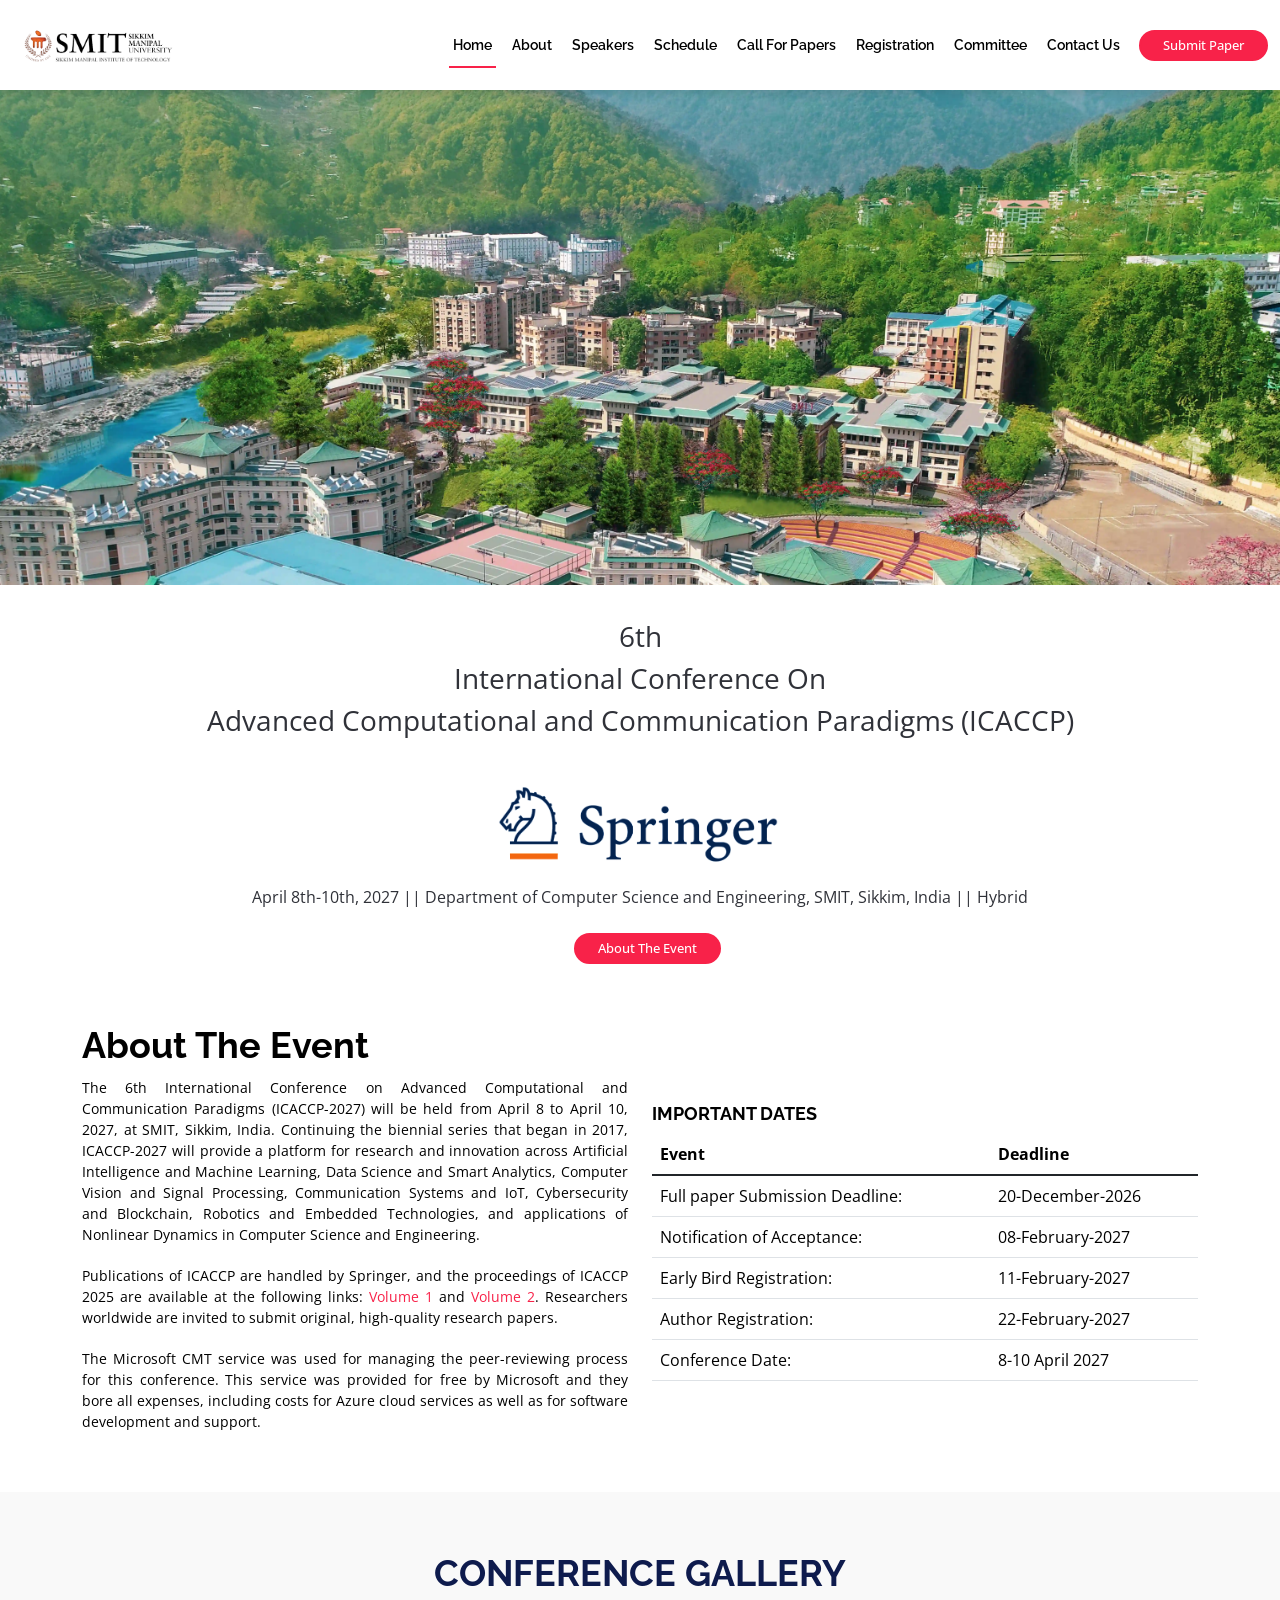
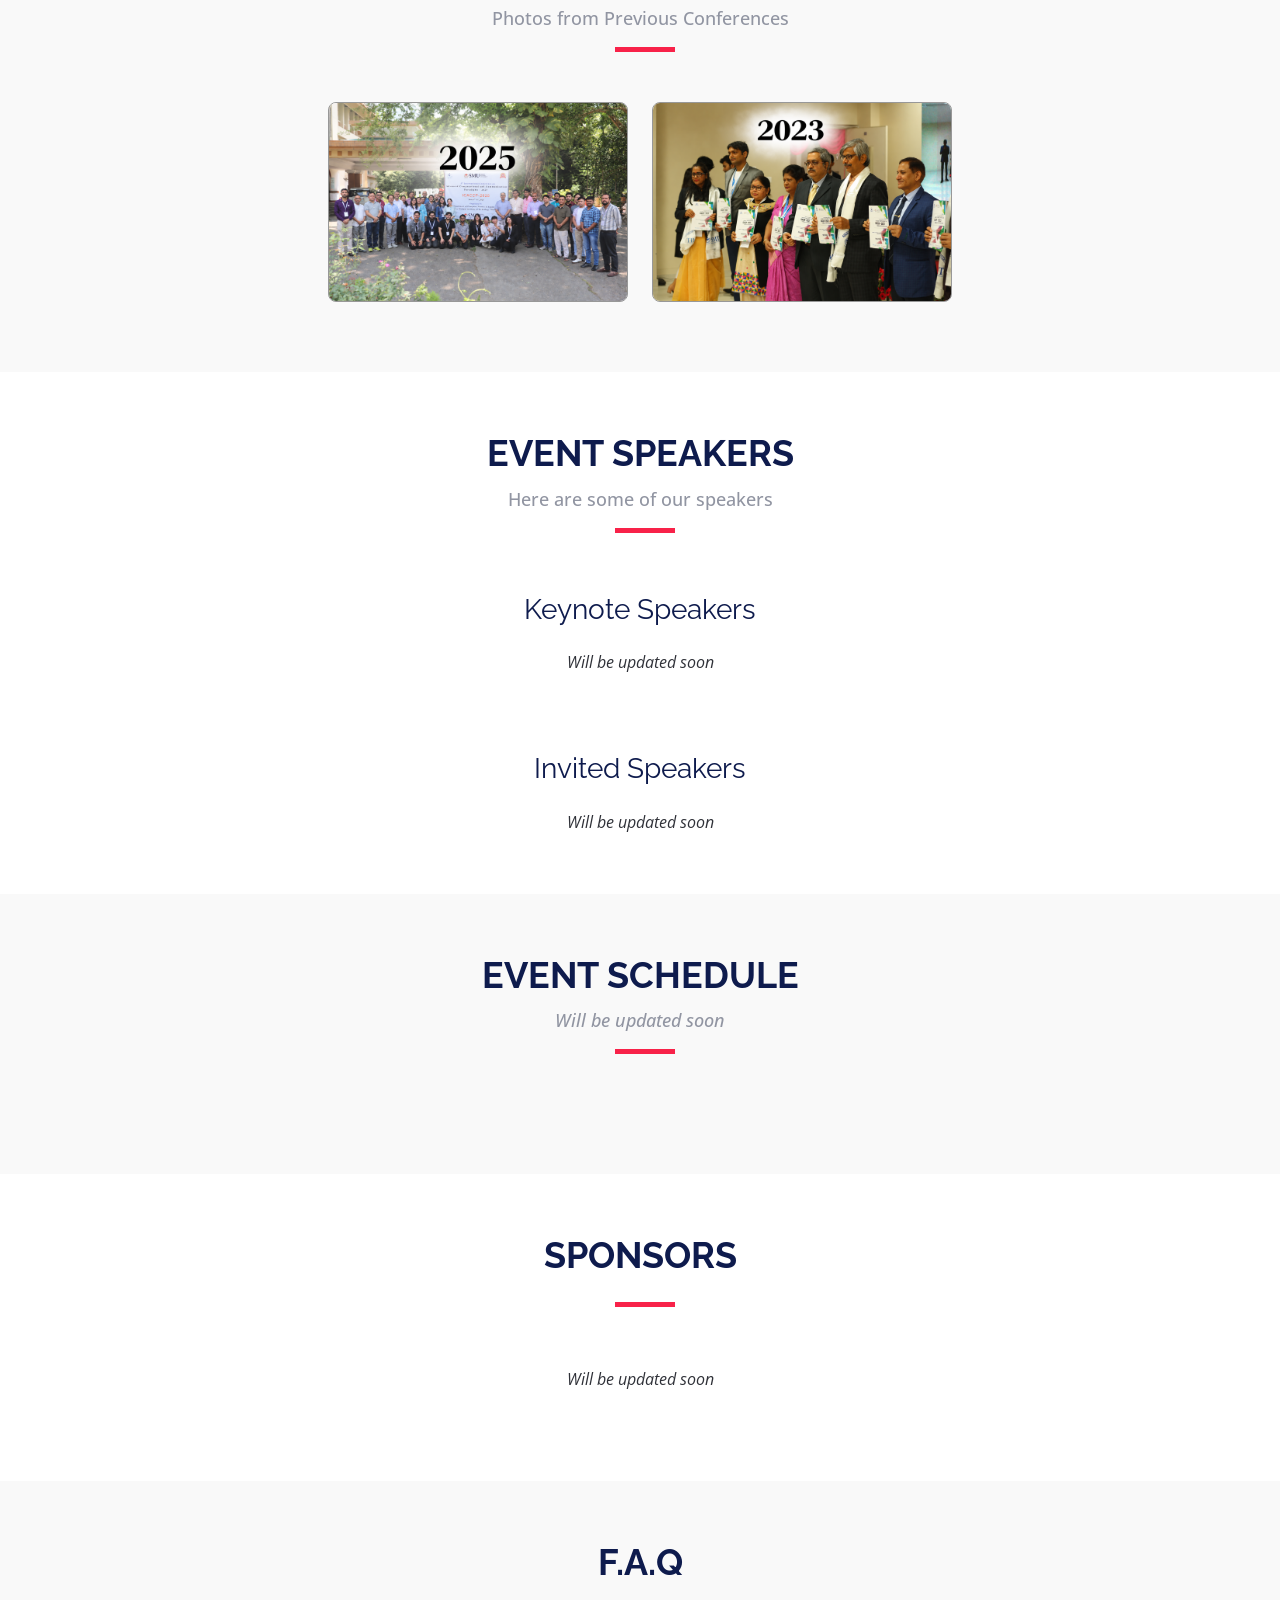
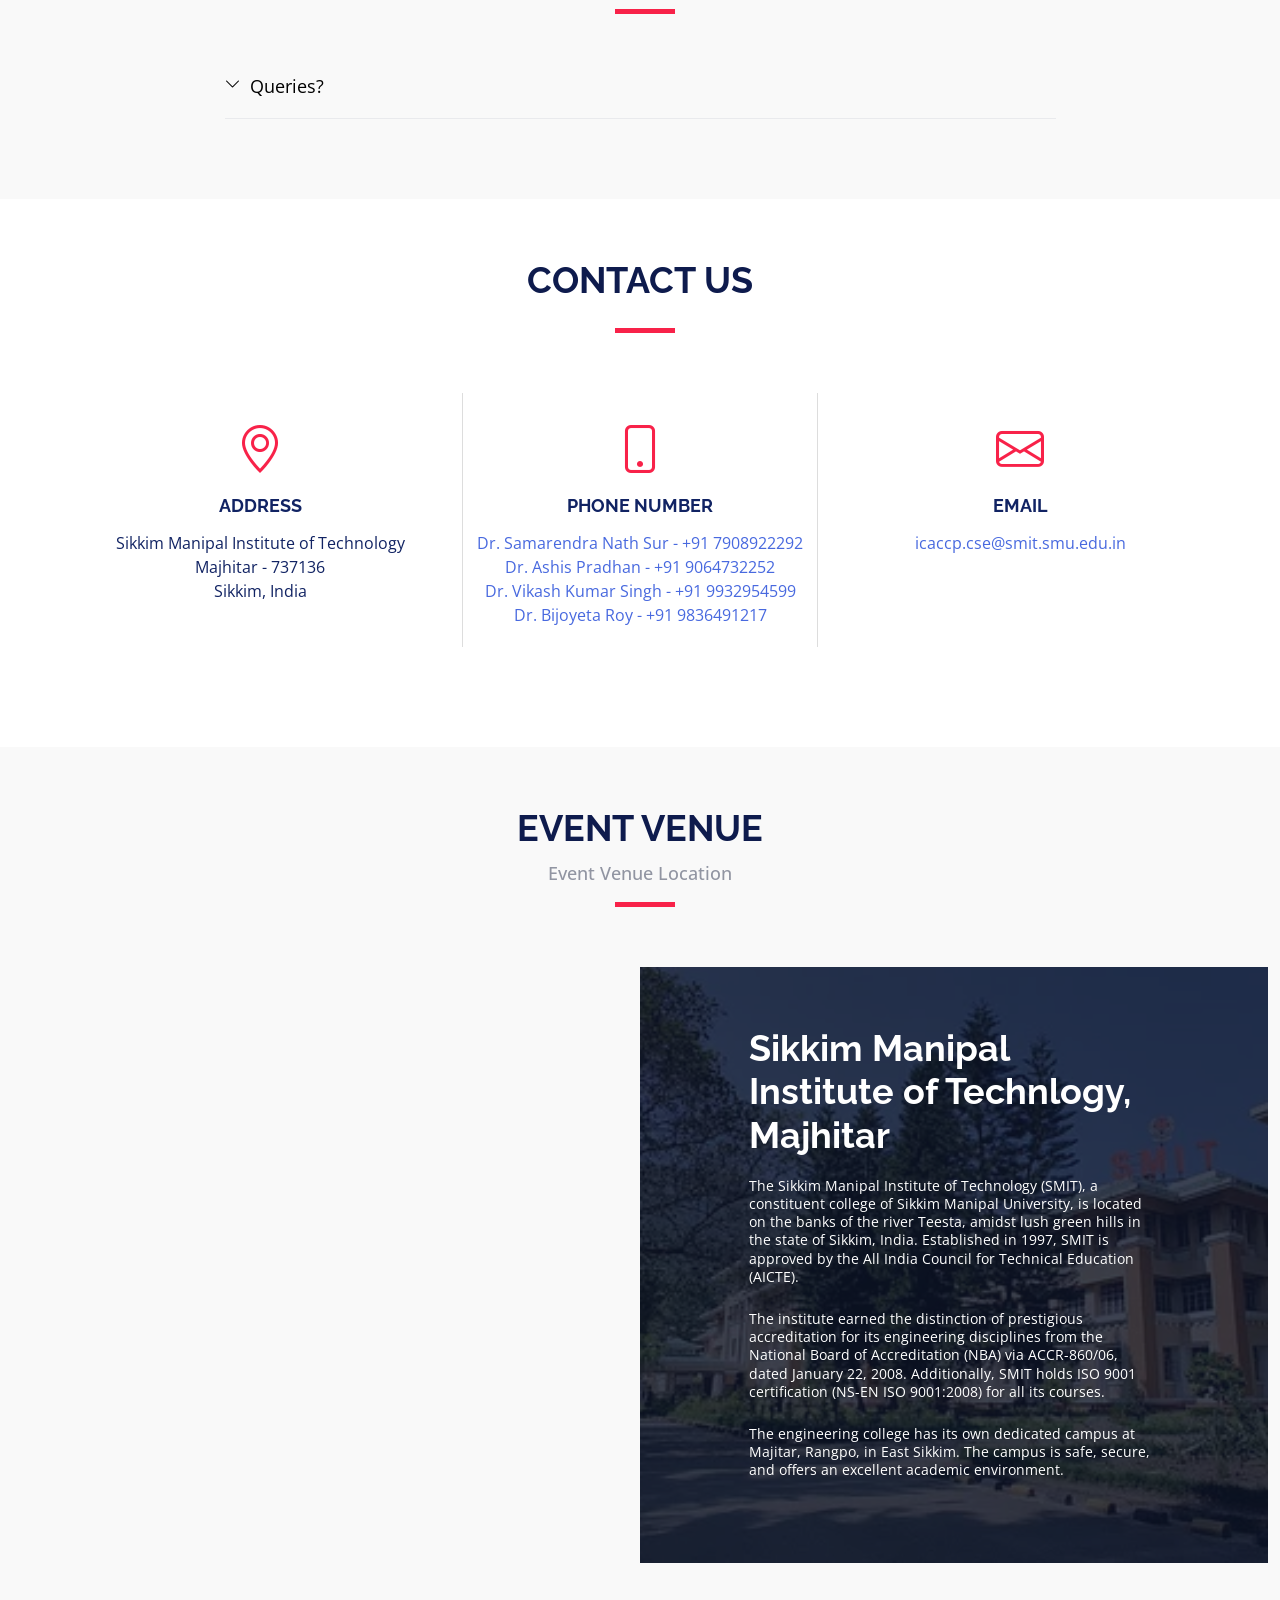
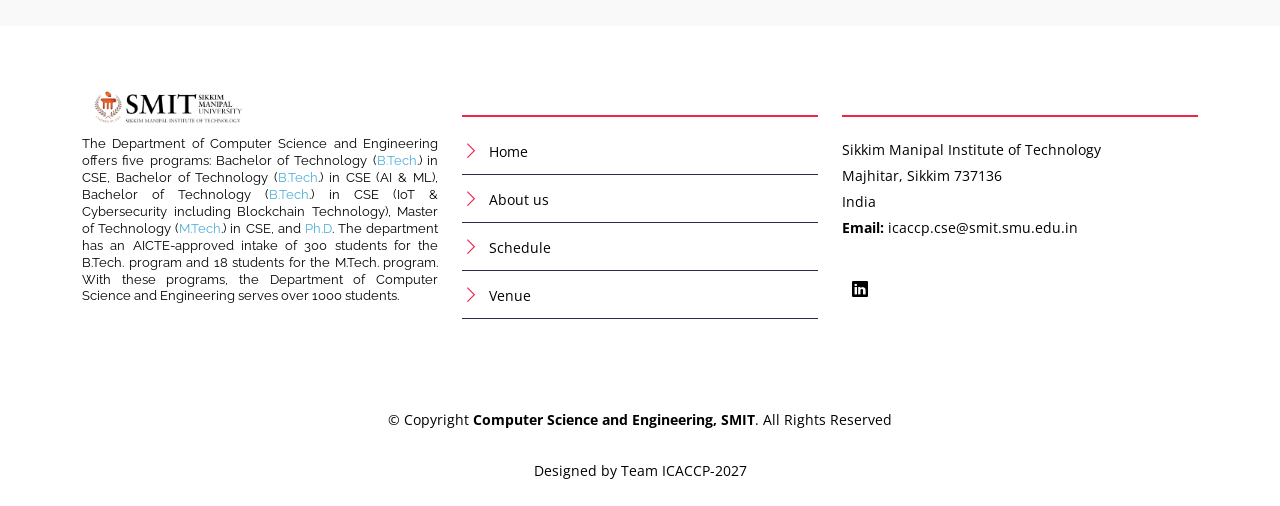
<file: index.html>
<!DOCTYPE html>
<html lang="en">

<head>
	<meta charset="utf-8">
	<meta content="width=device-width, initial-scale=1.0" name="viewport">
	<!-- Testing workflows#2 -->
	<title>ICACCP 2027</title>
	<meta content="" name="description">
	<meta content="" name="keywords">

	<!-- Favicons -->
	<link href="assets/img/favicon.png" rel="icon">
	<link href="assets/img/apple-touch-icon.png" rel="apple-touch-icon">

	<!-- Google Fonts -->
	<link
		href="https://fonts.googleapis.com/css?family=Open+Sans:300,300i,400,400i,700,700i|Raleway:300,400,500,700,800"
		rel="stylesheet">
	<! -- Added key to server -->
		<!-- Vendor CSS Files -->
		<link href="assets/vendor/aos/aos.css" rel="stylesheet">
		<link href="assets/vendor/bootstrap/css/bootstrap.min.css" rel="stylesheet">
		<link href="assets/vendor/bootstrap-icons/bootstrap-icons.css" rel="stylesheet">
		<link href="assets/vendor/glightbox/css/glightbox.min.css" rel="stylesheet">
		<link href="assets/vendor/swiper/swiper-bundle.min.css" rel="stylesheet">

		<!-- Template Main CSS File -->
		<link href="assets/css/style.css?v=1.0" rel="stylesheet">
		<style>
			.speaker-img {
				width: 200px;
				/* Set desired width */
				height: 200px;
				/* Set desired height */
				object-fit: cover;
				/* Maintain aspect ratio and crop if necessary */
				border-radius: 50%;
				/* Optional: Makes images circular */
			}

			#venue .venue-info {
				background: url("assets/img/smit.jpg") top center no-repeat;
				background-size: cover;
				position: relative;
				padding-top: 60px;
				padding-bottom: 60px;
			}
		</style>
</head>

<body>
	<!-- Header Section -->
	<header id="header" class="d-flex align-items-center ">
		<div class="container-fluid container-xxl d-flex align-items-center">
			<div id="logo" class="me-auto">
				<a href="index.html" class="scrollto"><img src="assets/img/logo-2.png" alt="" title=""></a>
			</div>

			<nav id="navbar" class="navbar order-last order-lg-0">
				<ul>
					<li><a class="nav-link scrollto active" href="#hero">Home</a></li>
					<li><a class="nav-link scrollto" href="#about">About</a></li>
					<li><a class="nav-link scrollto" href="#speakers">Speakers</a></li>
					<li><a class="nav-link scrollto" href="#schedule">Schedule</a></li>
					<li><a class="nav-link scrollto" href="./call-for-papers.html">Call For Papers</a></li>
					<li><a class="nav-link scrollto" href="./registration.html">Registration</a></li>
					<li><a class="nav-link scrollto" href="committee.html">Committee</a></li>
					<li><a class="nav-link scrollto" href="#contact">Contact Us</a></li>
				</ul>
				<i class="bi bi-list mobile-nav-toggle"></i>
			</nav>
			<a class="registrations scrollto"
				href="https://cmt3.research.microsoft.com/User/Login?ReturnUrl=%2FICACCP2027%2FSubmission%2FIndex">Submit Paper</a>
		</div>
	</header>
	<!-- Header Section -->

	<!-- Hero Section -->
	<section id="hero">
		<!-- <div class="hero-container" data-aos="zoom-in" data-aos-delay="100">
	   <p class="mb-4 pb-0" style="font-size: 28px;">
	   <span>
	   5th <br>International Conference on <br>Advanced Computational and Communication Paradigms (ICACCP-2025)
	   </span>
	   </p>
	   <p class="mb-4 pb-0">June 6th-8th, 2025 || Department of Computer Science and Engineering, SMIT, Sikkim, India</p>
	   <a href="#about" class="about-btn scrollto">About The Event</a>
	   </div> -->
	</section>
	<!-- Hero Section -->

	<main id="main">
		<!-- Hero Second Part -->

		<div class="hero-2" style="text-align: center; padding-top:30px;">
			<p class="mb-4 pb-0 font-1"><span>6th <br>International Conference On <br>Advanced Computational and
					Communication Paradigms (ICACCP)</span></p>
			<img src="assets/img/springer.png" height="120px" />
			<p class="mb-4 pb-0">April 8th-10th, 2027 || Department of Computer Science and Engineering, SMIT, Sikkim,
				India || Hybrid</p>
			<a href="#about" class="about-btn scrollto"><button class="registrations">About The Event</button></a>
		</div>

		<!-- Hero Second Part -->

		<!-- <div class="empty-space"></div> -->

		<!-- About Section -->
		<section id="about">
			<div class="container" data-aos="fade-up">
				<div class="row align-items-center">
					<div class="col-lg-6">
						<h2>About The Event</h2>
						<p style="text-align: justify;">
							The 6th International Conference on Advanced Computational and Communication Paradigms
							(ICACCP-2027) will be held from April 8 to April 10, 2027, at SMIT, Sikkim, India.
							Continuing the biennial series that began in 2017, ICACCP-2027 will provide a platform for
							research and innovation across Artificial Intelligence and Machine Learning, Data Science
							and Smart Analytics, Computer Vision and Signal Processing, Communication Systems and IoT,
							Cybersecurity and Blockchain, Robotics and Embedded Technologies, and applications of
							Nonlinear Dynamics in Computer Science and Engineering.
						</p>

						<p style="text-align: justify;">
							Publications of ICACCP are handled by Springer, and the proceedings of ICACCP 2025 are
							available at the following links:
							<a href="https://link.springer.com/book/10.1007/978-3-032-13555-1" target="_blank">Volume
								1</a> and
							<a href="https://link.springer.com/book/10.1007/978-3-032-13544-5" target="_blank">Volume
								2</a>.
							Researchers worldwide are invited to submit original, high-quality research papers.
						</p>

						<p style="text-align: justify;">
							The Microsoft CMT service was used for managing the peer-reviewing process for this
							conference. This service was provided for free by Microsoft and they bore all expenses,
							including costs for Azure cloud services as well as for software development and support.
						</p>


					</div>
					<!-- <div class="col-lg-3">
	      <h3>Where</h3>
	      <p>Sikkim Manipal Institute of Technology, Majhitar, Sikkim- 737136</p>
	      </div> -->
					<!-- <div class="col-lg-3">
	       <h3>When</h3>
	       <p>Friday to Sunday<br>6th-8th June 2025</p>
	       </div> -->
					<div class="col-lg-6"> <!-- Corrected opening div tag -->
						<br>
						<h3>Important Dates</h3>
						<table class="table">
							<thead>
								<tr>
									<th style="color: black;">Event</th>
									<th style="text-align: left; color: black;">Deadline</th>
								</tr>
							</thead>
							<tbody>
								<tr>
									<td style="color: black; white-space: nowrap;">Full paper Submission Deadline:</td>
									<td style="color: black; white-space: nowrap;">20-December-2026</td>
								</tr>
								<tr>
									<td style="color: black; white-space: nowrap;">Notification of Acceptance: </td>
									<td style="color: black; white-space: nowrap;">08-February-2027</td>
								</tr>
								<tr>
									<td style="color: black; white-space: nowrap;">Early Bird Registration: </td>
									<td style="color: black; white-space: nowrap;">11-February-2027</td>
								</tr>
								<tr>
									<td style="color: black; white-space: nowrap;">Author Registration:</td>
									<td style="color: black; white-space: nowrap;">22-February-2027</td>
									<!-- </s> &nbsp; <span style="color: red;">15-09-2023</span> -->
								</tr>
								<tr>
									<td style="color: black; white-space: nowrap;">Conference Date:</td>
									<td style="color: black; white-space: nowrap;">8-10 April 2027</td>
								</tr>
								<!-- <tr>
		   <td style="color: black; white-space: nowrap;">Camera-ready Paper Submission:</td>
		   <td style="color: black; white-space: nowrap;"><s>15-10-2023</s> <span style="color: red;">Closed</span></td>
		   </tr> -->
							</tbody>
						</table>
					</div>
				</div>
			</div>
		</section>
		<!-- About Section -->
	</main>


	<!-- Gallery Section -->
	<section id="gallery">
		<div class="container" data-aos="fade-up">
			<div class="section-header">
				<h2>Conference Gallery</h2>
				<p>Photos from Previous Conferences</p>
			</div>
			<!-- Testing auto deploy -->
			<div class="gallery-wrapper" style="display: flex; justify-content: center;">
				<div class="gallery">
					<img src="assets/img/2025.png" id="open-modal-btn" alt="Conference 5">
					<img src="assets/img/2023.png" id="open-modal-btn-4" alt="Conference 7">
				</div>
			</div>
		</div>
		<div id="popup-modal-1" class="hidden-1">
			<div class="sub-gallery-modal">
				<button class="close-btn">&times;</button>
				<div class="sub-gallery">
					<img src="./assets/img/images.webp" id="open-modal-btn-1" alt="images">
					<a href="https://link.springer.com/book/10.1007/978-3-032-13555-1" target="_blank">
						<img src="./assets/img/volume.webp" alt="images">
					</a>
					<a href="https://link.springer.com/book/10.1007/978-3-032-13544-5" target="_blank">
						<img src="./assets/img/volume.webp" alt="images">
					</a>
					<!-- <button class="registrations" style="font-size: 20px;">Images</button>
	      <a href="https://link.springer.com/book/10.1007/978-981-10-8240-5" class="btn">
	      <button class="registrations" style="font-size: 20px; width: 100%; height: 30px;">URL</button>
	      </a> -->
				</div>
			</div>
		</div>
		<!-- 2025 Images-->
		<div id="popup-modal-1-1" class="hidden-1">
			<div class="sub-gallery-modal">
				<button class="close-btn-1">&times;</button>
				<div class="sub-gallery">
					<img src="assets/img/2025/1_.jpg" alt="Image 1">
					<img src="assets/img/2025/2_.jpg" alt="Image 2">
					<img src="assets/img/2025/3_.jpg" alt="Image 3">
					<img src="assets/img/2025/4_.JPG" alt="Image 4">
					<img src="assets/img/2025/5_.jpg" alt="Image 5">
					<img src="assets/img/2025/6_.JPG" alt="Image 6">
					<img src="assets/img/2025/7_.jpg" alt="Image 7">
					<img src="assets/img/2025/8_.JPG" alt="Image 8">
					<img src="assets/img/2025/9_.JPG" alt="Image 9">
				</div>
			</div>
		</div>

		<div id="popup-modal-4" class="hidden-4">
			<div class="sub-gallery-modal">
				<button class="close-btn-4">&times;</button>
				<div class="sub-gallery">
					<img src="./assets/img/images.webp" id="open-modal-btn-4-4" alt="images">
					<a href="https://link.springer.com/book/10.1007/978-981-16-4369-9" target="_blank">
						<img src="./assets/img/volume.webp" alt="images">
					</a>
				</div>
			</div>
		</div>
		<div id="popup-modal-4-4" class="hidden-4">
			<div class="sub-gallery-modal">
				<button class="close-btn-4-4">&times;</button>
				<div class="sub-gallery">
					<img src="assets/img/2023/1.webp" alt="Image 1">
					<img src="assets/img/2023/2.webp" alt="Image 2">
					<img src="assets/img/2023/3.webp" alt="Image 3">
					<img src="assets/img/2023/4.webp" alt="Image 4">
					<img src="assets/img/2023/5.webp" alt="Image 5">
					<img src="assets/img/2023/6.webp" alt="Image 6">
					<img src="assets/img/2023/7_.jpg" alt="Image 7">
					<img src="assets/img/2023/8.jpg" alt="Image 8">
					<img src="assets/img/2023/9.webp" alt="Image 9">
				</div>
			</div>
		</div>

	</section>
	<!-- Gallery Section -->


	<!-- Speaker's Section -->

	<section id="speakers">
		<div class="container" data-aos="fade-up">

			<div class="section-header">
				<h2>Event Speakers</h2>
				<p>Here are some of our speakers</p>
			</div>


			<!-- ================= KEYNOTE SPEAKERS ================= -->

			<div class="row mb-5">

				<div class="col-12">
					<h3 class="text-center mb-4">Keynote Speakers</h3>

					<p class="text-center">
						<em>Will be updated soon</em>
					</p>
				</div>

				<!--
            KEYNOTE SPEAKERS TEMPORARILY DISABLED

            <div class="col-lg-6 mb-4">
                <div class="card border-0 shadow text-center h-100">

                    <img src="assets/img/speakers/Biplab.jpg"
                         class="card-img-top mx-auto speaker-img"
                         alt="Keynote Speaker 1">

                    <div class="card-body">
                        <h5 class="card-title">Dr. Biplab Sikdar</h5>

                        <p class="card-text">
                            Professor & Head, Department of Electrical & Computer Engineering<br>
                            Area Director (Communications & Networks)<br>
                            National University of Singapore, Singapore
                        </p>
                    </div>

                </div>
            </div>


            <div class="col-lg-6 mb-4">
                <div class="card border-0 shadow text-center h-100">

                    <img src="assets/img/Debashish.jpg"
                         class="card-img-top mx-auto speaker-img"
                         alt="Keynote Speaker 2">

                    <div class="card-body">
                        <h5 class="card-title">Dr. Debashish De</h5>

                        <p class="card-text">
                            Professor, Department of Computer Science & Engineering<br>
                            MAKAUT, West Bengal, India
                        </p>
                    </div>

                </div>
            </div>

            END OF TEMPORARILY DISABLED KEYNOTE SPEAKERS
            -->

			</div>



			<!-- ================= INVITED SPEAKERS ================= -->

			<div class="row">

				<div class="col-12">
					<h3 class="text-center mb-4">Invited Speakers</h3>

					<p class="text-center">
						<em>Will be updated soon</em>
					</p>
				</div>


				<!--
            INVITED SPEAKERS TEMPORARILY DISABLED

            <div class="col-lg-6 mb-4">
                <div class="card border-0 shadow text-center h-100">

                    <img src="assets/img/speakers/Subhrabrata.jpg"
                         class="card-img-top mx-auto speaker-img"
                         alt="Invited Speaker 1">

                    <div class="card-body">
                        <h5 class="card-title">Dr. Subhrabrata Choudhury</h5>

                        <p class="card-text">
                            Professor, Department of Computer Science and Engineering<br>
                            National Institute of Technology, Durgapur, India
                        </p>
                    </div>

                </div>
            </div>


            <div class="col-lg-6 mb-4">
                <div class="card border-0 shadow text-center h-100">

                    <img src="assets/img/speakers/Robindro.jpg"
                         class="card-img-top mx-auto speaker-img"
                         alt="Invited Speaker 2">

                    <div class="card-body">
                        <h5 class="card-title">Dr. Robindro Lairenlakpam</h5>

                        <p class="card-text">
                            Senior Principal Scientist,
                            CSIR-Indian Institute of Petroleum, Dehradun
                        </p>
                    </div>

                </div>
            </div>


            <div class="col-lg-6 mb-4">
                <div class="card border-0 shadow text-center h-100">

                    <img src="assets/img/speakers/Debanjan.jpg"
                         class="card-img-top mx-auto speaker-img"
                         alt="Invited Speaker 3">

                    <div class="card-body">
                        <h5 class="card-title">Dr. Debanjan Konar</h5>

                        <p class="card-text">
                            Senior Chief Engineer/Staff Engineer (Quantum AI)<br>
                            Samsung Research and Development Institute,
                            Bangalore, India
                        </p>
                    </div>

                </div>
            </div>


            <div class="col-lg-6 mb-4">
                <div class="card border-0 shadow text-center h-100">

                    <img src="assets/img/speakers/Dasharathraj.jpg"
                         class="card-img-top mx-auto speaker-img"
                         alt="Invited Speaker 4">

                    <div class="card-body">
                        <h5 class="card-title">Dr. Dasharathraj K Shetty</h5>

                        <p class="card-text">
                            Associate Professor,
                            Department of Data Science and Computer Applications<br>
                            Manipal Institute of Technology<br>
                            Karnataka, India
                        </p>
                    </div>

                </div>
            </div>


            <div class="col-lg-6 mb-4">
                <div class="card border-0 shadow text-center h-100">

                    <img src="assets/img/speakers/Joyprakash.jpg"
                         class="card-img-top mx-auto speaker-img"
                         alt="Invited Speaker 5">

                    <div class="card-body">
                        <h5 class="card-title">Dr. L. Joyprakash Singh</h5>

                        <p class="card-text">
                            Professor, Department of Electronics and Communication Engineering<br>
                            North-Eastern Hill University<br>
                            Meghalaya, India
                        </p>
                    </div>

                </div>
            </div>


            <div class="col-lg-6 mb-4">
                <div class="card border-0 shadow text-center h-100">

                    <img src="assets/img/speakers/sanasam.jpg"
                         class="card-img-top mx-auto speaker-img"
                         alt="Invited Speaker 6">

                    <div class="card-body">
                        <h5 class="card-title">Dr. Sanasam Ranbir Singh</h5>

                        <p class="card-text">
                            Professor, Department of Computer Science Engineering<br>
                            Indian Institute of Technology<br>
                            Guwahati, India
                        </p>
                    </div>

                </div>
            </div>


            <div class="col-lg-6 mb-4">
                <div class="card border-0 shadow text-center h-100">

                    <img src="assets/img/Rajeev.jpg"
                         class="card-img-top mx-auto speaker-img"
                         alt="Invited Speaker 7">

                    <div class="card-body">
                        <h5 class="card-title">Dr. Rajeev Chatterjee</h5>

                        <p class="card-text">
                            Associate Professor, Computer Science Engineering<br>
                            NITTTR<br>
                            Kolkata, India
                        </p>
                    </div>

                </div>
            </div>


            <div class="col-lg-6 mb-4">
                <div class="card border-0 shadow text-center h-100">

                    <img src="assets/img/laia.jpg"
                         class="card-img-top mx-auto speaker-img"
                         alt="Invited Speaker 8">

                    <div class="card-body">
                        <h5 class="card-title">Dr. Laia Subirats</h5>

                        <p class="card-text">
                            Associate Professor,
                            Open University of Catalonia, Spain
                        </p>
                    </div>

                </div>
            </div>

            END OF TEMPORARILY DISABLED INVITED SPEAKERS
            -->

			</div>

		</div>
	</section>

	<!-- End Speaker's Section -->

	<section id="schedule" class="section-with-bg-2">
		<div class="container" data-aos="fade-up">
			<div class="section-header">
				<h2>Event Schedule</h2>
				<p class="text-center">
					<em>Will be updated soon</em>
				</p>
	</section>

	<!-- Schedule Section -->
	<!-- <section id="schedule" class="section-with-bg">
	   <div class="container" data-aos="fade-up">
	   <div class="section-header">
	   <h2>Event Schedule</h2>
	   <p>Here is our event schedule</p>
	   </div>

	   <ul class="nav nav-tabs" role="tablist" data-aos="fade-up" data-aos-delay="100">
	   <li class="nav-item">
	   <a class="nav-link active" href="#day-1" role="tab" data-bs-toggle="tab">Day 1</a>
	   </li>
	   <li class="nav-item">
	   <a class="nav-link" href="#day-2" role="tab" data-bs-toggle="tab">Day 2</a>
	   </li>
	   <li class="nav-item">
	   <a class="nav-link" href="#day-3" role="tab" data-bs-toggle="tab">Day 3</a>
	   </li>
	   </ul>

	   <div class="tab-content row justify-content-center" data-aos="fade-up" data-aos-delay="200">
	   Schdule Day 1
	   <div role="tabpanel" class="col-lg-9 tab-pane fade show active" id="day-1">
	   <div class="row schedule-item">
	   <div class="col-md-2"><time>09:30 AM</time></div>
	   <div class="col-md-10">
	   <h4>Registration</h4>
	   <p>Fugit voluptas iusto maiores temporibus autem numquam magnam.</p>
	   </div>
	   </div>

	   <div class="row schedule-item">
	   <div class="col-md-2"><time>10:00 AM</time></div>
	   <div class="col-md-10">
	   <h4>Keynote <span>Brenden Legros</span></h4>
	   <p>Facere provident incidunt quos voluptas.</p>
	   </div>
	   </div>

	   <div class="row schedule-item">
	   <div class="col-md-2"><time>11:00 AM</time></div>
	   <div class="col-md-10">
	   <h4>Et voluptatem iusto dicta nobis. <span>Hubert Hirthe</span></h4>
	   <p>Maiores dignissimos neque qui cum accusantium ut sit sint inventore.</p>
	   </div>
	   </div>

	   <div class="row schedule-item">
	   <div class="col-md-2"><time>12:00 AM</time></div>
	   <div class="col-md-10">
	   <h4>Explicabo et rerum quis et ut ea. <span>Cole Emmerich</span></h4>
	   <p>Veniam accusantium laborum nihil eos eaque accusantium aspernatur.</p>
	   </div>
	   </div>

	   <div class="row schedule-item">
	   <div class="col-md-2"><time>02:00 PM</time></div>
	   <div class="col-md-10">
	   <h4>Qui non qui vel amet culpa sequi. <span>Jack Christiansen</span></h4>
	   <p>Nam ex distinctio voluptatem doloremque suscipit iusto.</p>
	   </div>
	   </div>

	   <div class="row schedule-item">
	   <div class="col-md-2"><time>03:00 PM</time></div>
	   <div class="col-md-10">
	   <h4>Quos ratione neque expedita asperiores. <span>Alejandrin Littel</span></h4>
	   <p>Eligendi quo eveniet est nobis et ad temporibus odio quo.</p>
	   </div>
	   </div>

	   <div class="row schedule-item">
	   <div class="col-md-2"><time>04:00 PM</time></div>
	   <div class="col-md-10">
	   <h4>Quo qui praesentium nesciunt <span>Willow Trantow</span></h4>
	   <p>Voluptatem et alias dolorum est aut sit enim neque veritatis.</p>
	   </div>
	   </div>
	   </div>
	   End Schdule Day 1 -->

	<!-- Sponsors Section -->
	<section id="sponsors" class="section-bg">
		<div class="container" data-aos="fade-up">
			<div class="section-header">
				<h2>Sponsors</h2>
			</div>

			<p class="text-center">
				<em>Will be updated soon</em>
			</p>
		</div>
	</section>
	<!-- Sponsors Section -->

	<!-- FAQ Section -->
	<section id="faq" class="section-with-bg-2">
		<div class="container" data-aos="fade-up">
			<div class="section-header">
				<h2>F.A.Q </h2>
			</div>
			<div class="row justify-content-center" data-aos="fade-up" data-aos-delay="100">
				<div class="col-lg-9">
					<ul class="faq-list">
						<li>
							<div data-bs-toggle="collapse" class="collapsed question" href="#faq1">Queries? <i
									class="bi bi-chevron-down icon-show"></i><i class="bi bi-chevron-up icon-close"></i>
							</div>
							<div id="faq1" class="collapse" data-bs-parent=".faq-list">
								<p>
									Do contact us at <a href="#contact">@Contact</a>
								</p>
							</div>
						</li>
					</ul>
				</div>
			</div>
		</div>
	</section>
	<!-- FAQ Section -->

	<!-- Contact Section -->
	<section id="contact" class="section-bg">
		<div class="container" data-aos="fade-up">
			<div class="section-header">
				<h2>Contact Us</h2>
			</div>

			<div class="row contact-info">
				<div class="col-md-4">
					<div class="contact-address">
						<i class="bi bi-geo-alt"></i>
						<h3>Address</h3>
						<address>Sikkim Manipal Institute of Technology <br> Majhitar - 737136 <br> Sikkim, India
						</address>
					</div>
				</div>

				<div class="col-md-4">
					<div class="contact-phone">
						<i class="bi bi-phone"></i>
						<h3>Phone Number</h3>

						<p>
							<a href="tel:+917908922292">
								Dr. Samarendra Nath Sur - +91 7908922292
							</a>
						</p>

						<p>
							<a href="tel:+919064732252">
								Dr. Ashis Pradhan - +91 9064732252
							</a>
						</p>

						<p>
							<a href="tel:+919932954599">
								Dr. Vikash Kumar Singh - +91 9932954599
							</a>
						</p>

						<p>
							<a href="tel:+919836491217">
								Dr. Bijoyeta Roy - +91 9836491217
							</a>
						</p>
					</div>
				</div>

				<div class="col-md-4">
					<div class="contact-email">
						<i class="bi bi-envelope"></i>
						<h3>Email</h3>
						<p><a href="mailto:icaccp.cse@smit.smu.edu.in">icaccp.cse@smit.smu.edu.in</a></p>
					</div>
				</div>
			</div>
		</div>
	</section>
	<!-- Contact Section -->

	<!-- Venue Section -->
	<section id="venue" class="section-with-bg-2">
		<div class="container-fluid" data-aos="fade-up">
			<div class="section-header">
				<h2>Event Venue</h2>
				<p>Event Venue Location</p>
			</div>

			<div class="row g-0">
				<div class="col-lg-6 venue-map">
					<iframe
						src="https://www.google.com/maps/embed?pb=!1m18!1m12!1m3!1d3549.1642952601846!2d88.49925447539455!3d27.182572576487324!2m3!1f0!2f0!3f0!3m2!1i1024!2i768!4f13.1!3m3!1m2!1s0x39e6a744f1c716eb%3A0xd8c443744048d4d1!2sSikkim%20Manipal%20Institute%20of%20Technology!5e0!3m2!1sen!2sin!4v1724995337030!5m2!1sen!2sin"
						width="600" height="450" style="border:0;" allowfullscreen="" loading="lazy"
						referrerpolicy="no-referrer-when-downgrade"></iframe>
				</div>
				<div class="col-lg-6 venue-info">
					<div class="row justify-content-center">
						<div class="col-11 col-lg-8 position-relative">
							<h3>Sikkim Manipal Institute of Technlogy, Majhitar</h3>
							<p style="font-size: 14px; line-height: 1.3;">
								The Sikkim Manipal Institute of Technology (SMIT), a constituent college of Sikkim
								Manipal University, is located on the banks of the river Teesta, amidst lush green hills
								in the state of Sikkim, India. Established in 1997, SMIT is approved by the All India
								Council for Technical Education (AICTE).

							</p>

							<br>
							<p style="font-size: 14px; line-height: 1.3;">
								The institute earned the distinction of prestigious accreditation for its engineering
								disciplines from the National Board of Accreditation (NBA) via ACCR-860/06, dated
								January 22, 2008. Additionally, SMIT holds ISO 9001 certification (NS-EN ISO 9001:2008)
								for all its courses.
							</p>

							<br>
							<p style="font-size: 14px; line-height: 1.3;">

								The engineering college has its own dedicated campus at Majitar, Rangpo, in East Sikkim.
								The campus is safe, secure, and offers an excellent academic environment.
							</p>
							<br>
							<!-- <p>Our mission is to graduate well-educated students who are prepared to meet the challenges of a rapidly changing, increasingly complex world, and to contribute to the betterment of the world.</p> -->
						</div>
					</div>
				</div>
			</div>
		</div>
	</section>
	<!-- Venue Section -->

	</main>

	<!-- Footer -->
	<footer id="footer">
		<div class="footer-top">
			<div class="container">
				<div class="row">

					<div class="col-lg-4 col-md-6 footer-info">
						<img src="assets/img/logo-2.png">
						<p style="font-size: 13px; line-height: 1.3; text-align: justify">
							The Department of Computer Science and Engineering offers five programs: Bachelor of
							Technology (<span style="color: #4EAFDA">B.Tech</span>.) in CSE, Bachelor of Technology
							(<span style="color: #4EAFDA">B.Tech</span>.) in CSE (AI & ML), Bachelor of Technology
							(<span style="color: #4EAFDA">B.Tech</span>.) in CSE (IoT & Cybersecurity including
							Blockchain Technology), Master of Technology (<span style="color: #4EAFDA">M.Tech</span>.)
							in CSE, and <span style="color: #4EAFDA">Ph.D</span>. The department has an AICTE-approved
							intake of 300 students for the B.Tech. program and 18 students for the M.Tech. program. With
							these programs, the Department of Computer Science and Engineering serves over 1000
							students.
						</p>
					</div>

					<div class="col-lg-4 col-md-6 footer-links">
						<h4>Useful Links</h4>
						<ul>
							<li><i class="bi bi-chevron-right"></i> <a href="#hero">Home</a></li>
							<li><i class="bi bi-chevron-right"></i> <a href="#about">About us</a></li>
							<li><i class="bi bi-chevron-right"></i> <a href="#schedule">Schedule</a></li>
							<li><i class="bi bi-chevron-right"></i> <a href="#venue">Venue</a></li>
						</ul>
					</div>

					<div class="col-lg-4 col-md-6 footer-contact">
						<h4>Contact Us</h4>
						<p>
							Sikkim Manipal Institute of Technology <br>
							Majhitar, Sikkim 737136<br>
							India <br>
							<strong>Email: </strong>icaccp.cse@smit.smu.edu.in<br>
						</p>

						<div class="social-links">
							<a href="https://www.linkedin.com/company/sikkim-manipal-institute-of-technology-smit/mycompany/"
								class="linkedin"><i class="bi bi-linkedin"></i></a>
						</div>

					</div>
				</div>
			</div>
		</div>

		<div class="container">
			<div class="copyright">
				&copy; Copyright <strong>Computer Science and Engineering, SMIT</strong>. All Rights Reserved
			</div>
			<div class="copyright">
				Designed by Team ICACCP-2027
			</div>
		</div>
	</footer>
	<!-- Footer -->

	<a href="#" class="back-to-top d-flex align-items-center justify-content-center"><i
			class="bi bi-arrow-up-short"></i></a>

	<!-- Vendor JS Files -->
	<script src="assets/vendor/aos/aos.js"></script>
	<script src="assets/vendor/bootstrap/js/bootstrap.bundle.min.js"></script>
	<script src="assets/vendor/glightbox/js/glightbox.min.js"></script>
	<script src="assets/vendor/swiper/swiper-bundle.min.js"></script>
	<script src="assets/vendor/php-email-form/validate.js"></script>

	<!-- Template Main JS File -->
	<script src="assets/js/main.js"></script>
	<script>
		// Popup-1
		// JavaScript to open and close the modal
		document.getElementById('open-modal-btn').addEventListener('click', function () {
			document.getElementById('popup-modal-1').style.display = 'flex';
		});

		document.querySelector('.close-btn').addEventListener('click', function () {
			document.getElementById('popup-modal-1').style.display = 'none';
		});

		// Optional: Close the modal when clicking outside of it
		window.addEventListener('click', function (event) {
			if (event.target == document.getElementById('popup-modal-1')) {
				document.getElementById('popup-modal-1').style.display = 'none';
			}
		});

		// Popup-1-1
		// JavaScript to open and close the modal
		document.getElementById('open-modal-btn-1').addEventListener('click', function () {
			document.getElementById('popup-modal-1-1').style.display = 'flex';
		});

		document.querySelector('.close-btn-1').addEventListener('click', function () {
			document.getElementById('popup-modal-1-1').style.display = 'none';
		});

		// Optional: Close the modal when clicking outside of it
		window.addEventListener('click', function (event) {
			if (event.target == document.getElementById('popup-modal-1-1')) {
				document.getElementById('popup-modal-1-1').style.display = 'none';
			}
		});


		// Popup-4
		// JavaScript to open and close the modal
		document.getElementById('open-modal-btn-4').addEventListener('click', function () {
			document.getElementById('popup-modal-4').style.display = 'flex';
		});

		document.querySelector('.close-btn-4').addEventListener('click', function () {
			document.getElementById('popup-modal-4').style.display = 'none';
		});

		// Optional: Close the modal when clicking outside of it
		window.addEventListener('click', function (event) {
			if (event.target == document.getElementById('popup-modal-4')) {
				document.getElementById('popup-modal-4').style.display = 'none';
			}
		});

		// Popup-3-3
		// JavaScript to open and close the modal
		document.getElementById('open-modal-btn-4-4').addEventListener('click', function () {
			document.getElementById('popup-modal-4-4').style.display = 'flex';
		});

		document.querySelector('.close-btn-4-4').addEventListener('click', function () {
			document.getElementById('popup-modal-4-4').style.display = 'none';
		});

		// Optional: Close the modal when clicking outside of it
		window.addEventListener('click', function (event) {
			if (event.target == document.getElementById('popup-modal-4-4')) {
				document.getElementById('popup-modal-4-4').style.display = 'none';
			}
		});
	</script>

</body>

</html>
</file>
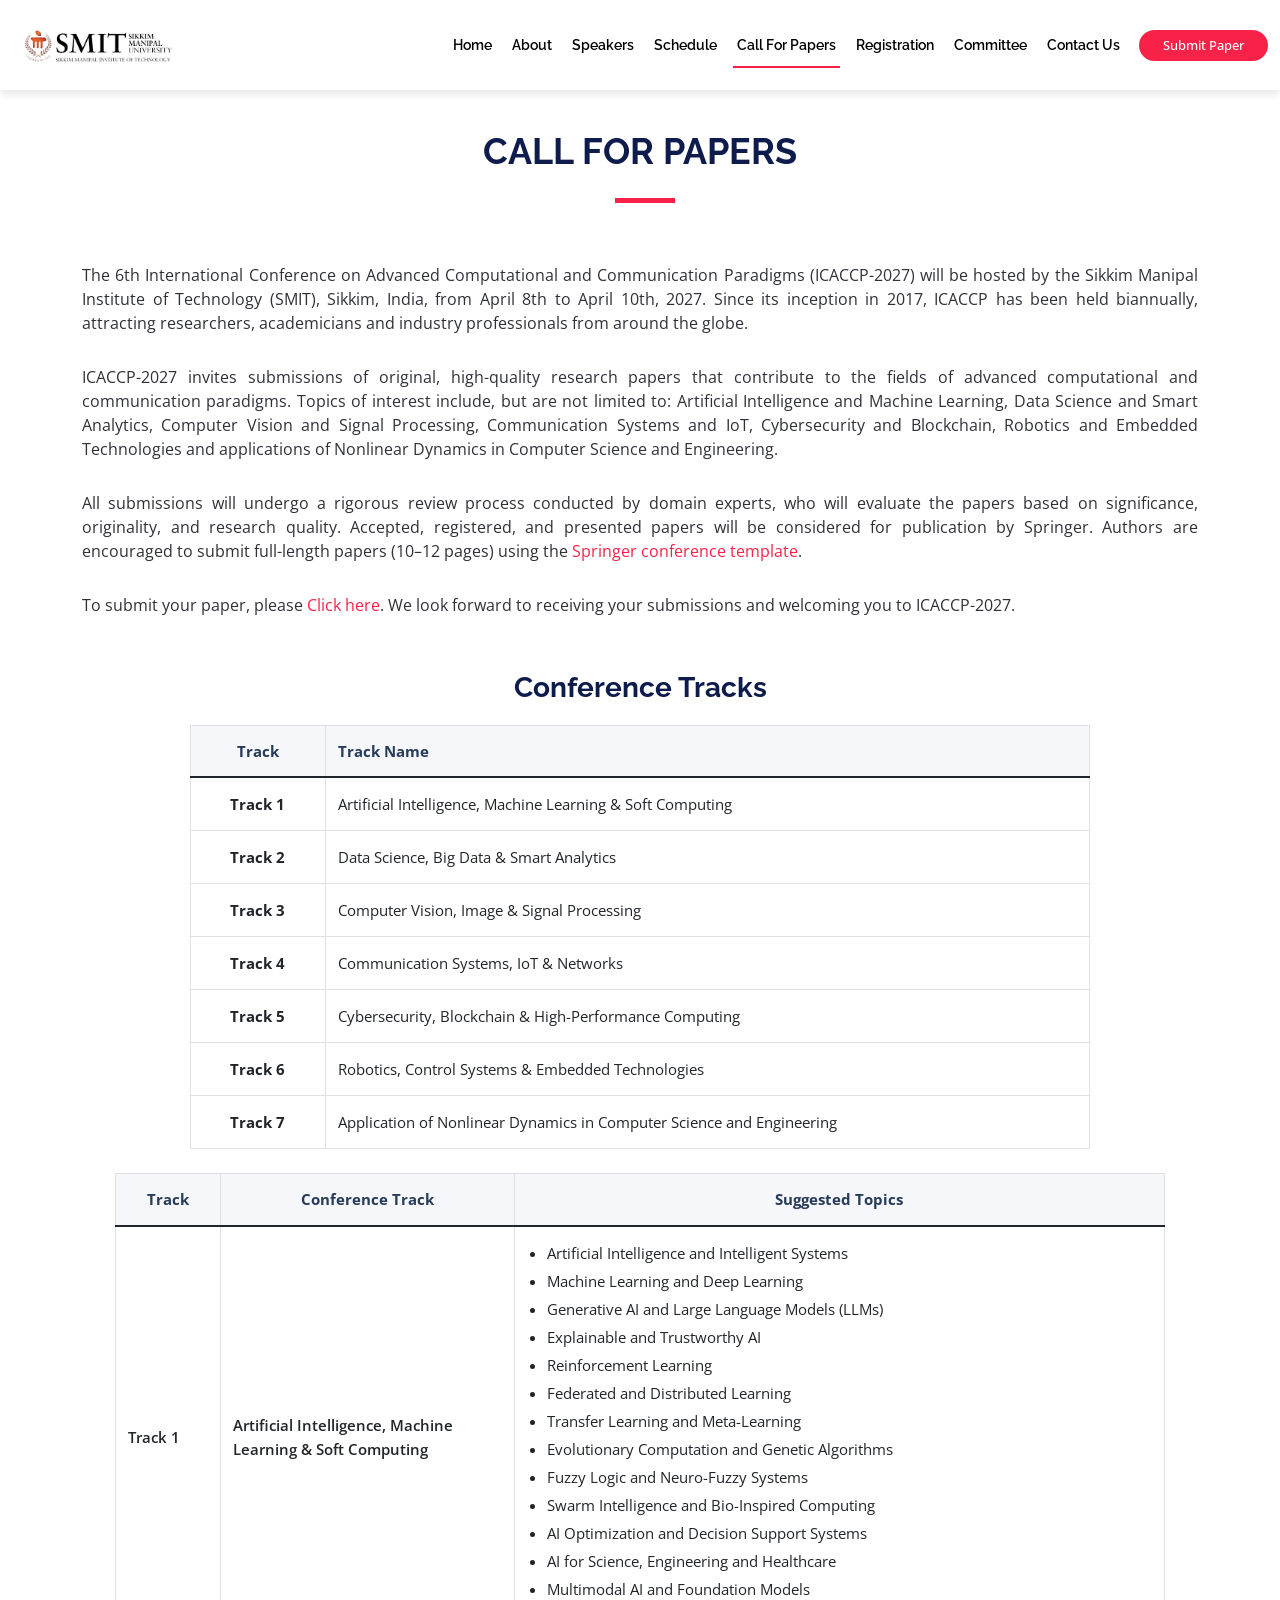
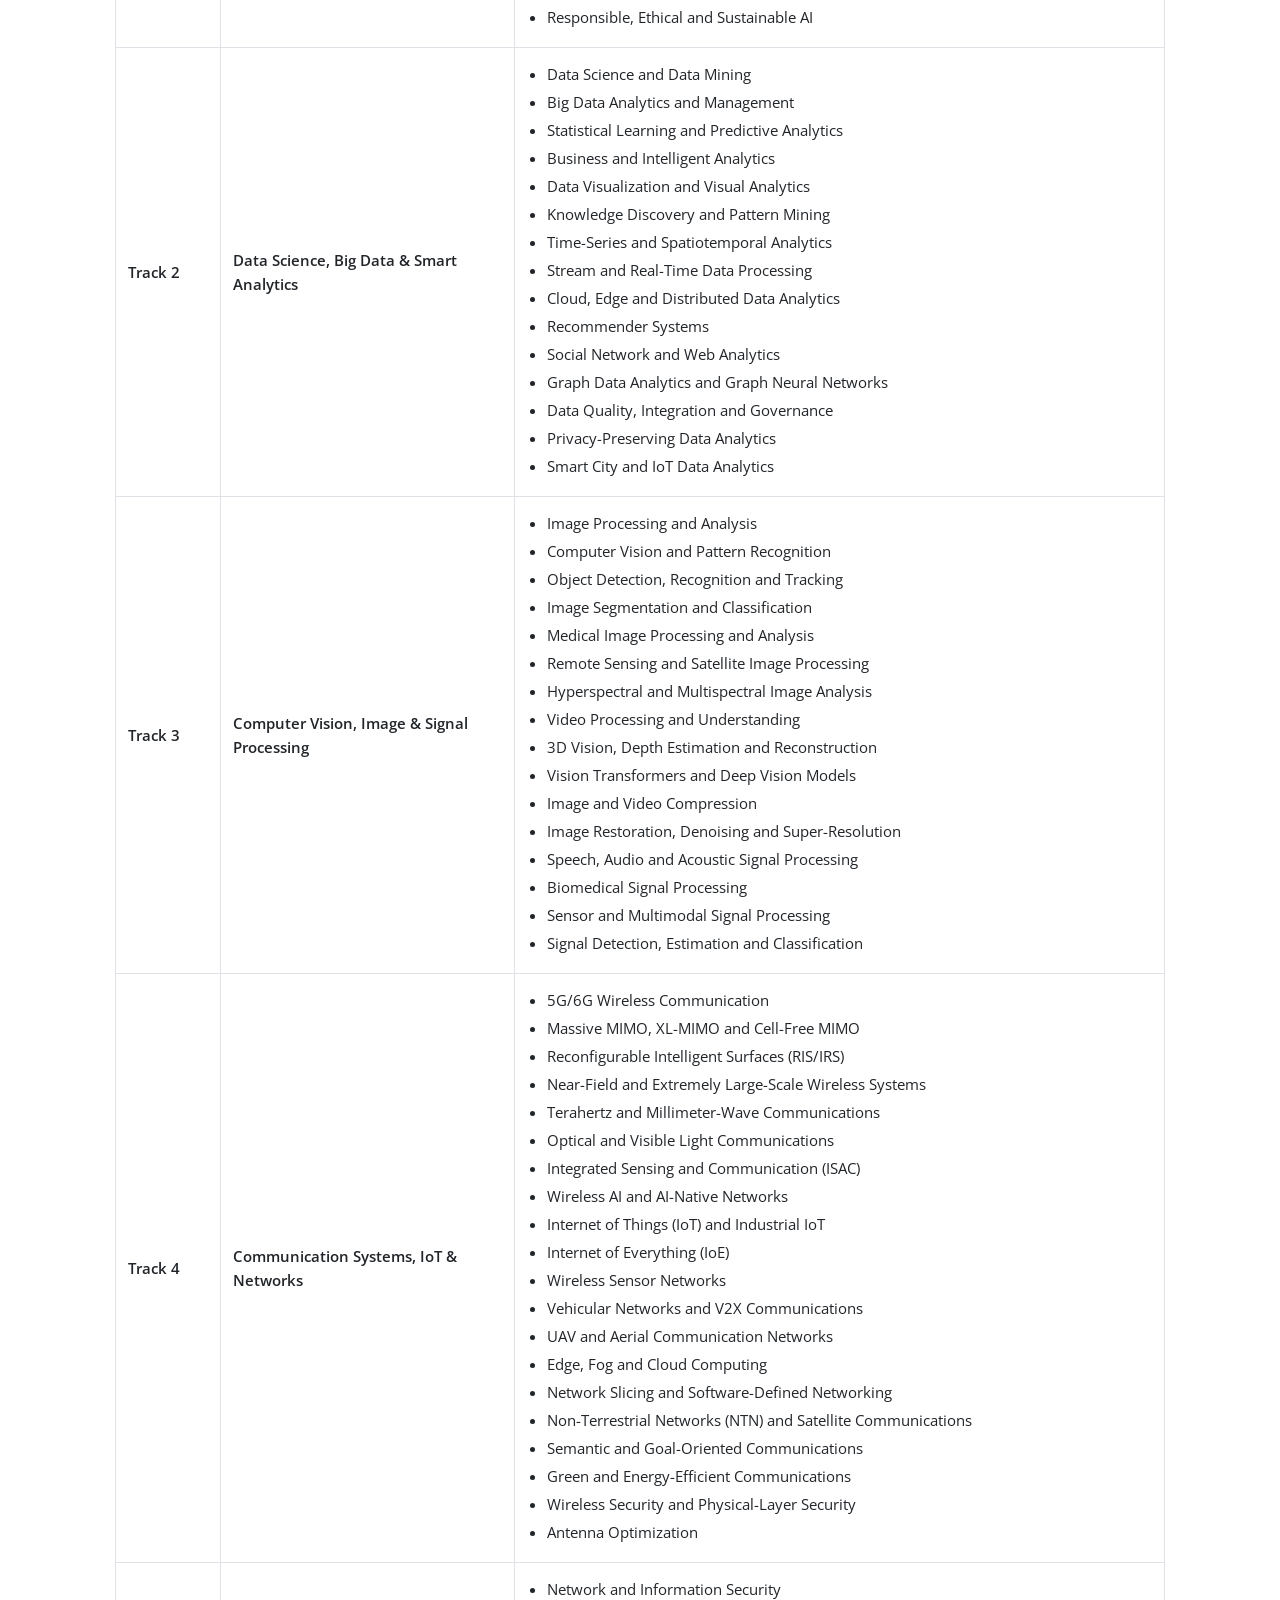
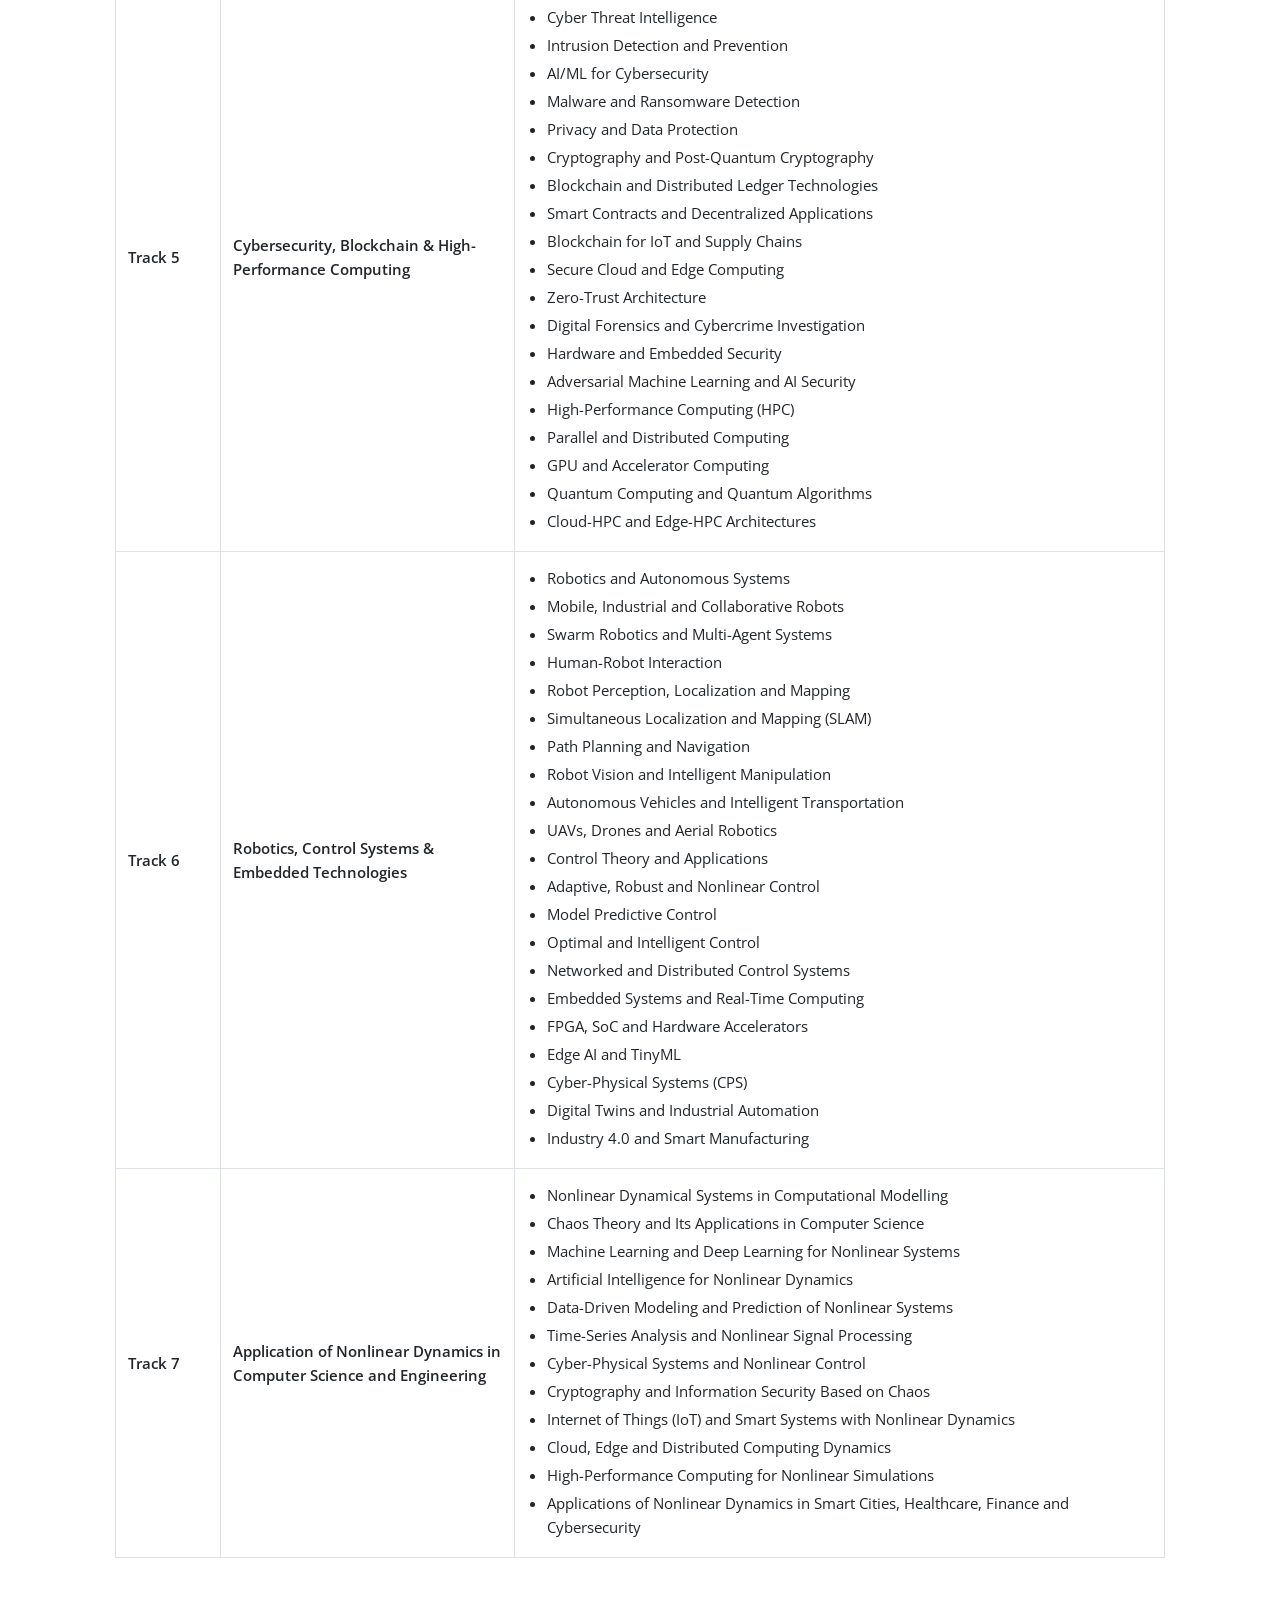
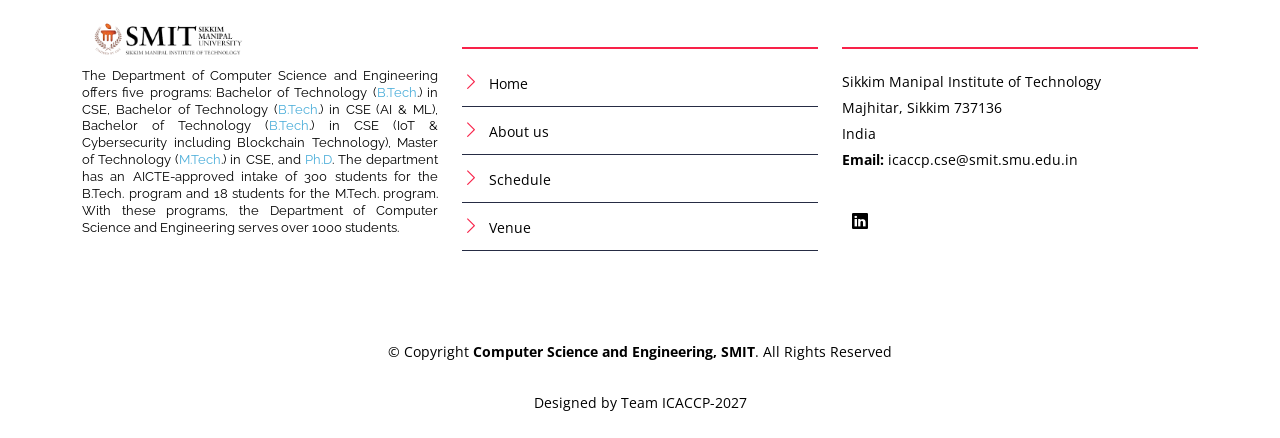
<file: call-for-papers.html>
<!doctype html>
<html lang="en">

<head>
  <meta charset="utf-8" />
  <meta content="width=device-width, initial-scale=1.0" name="viewport" />

  <title>ICACCP-2027</title>
  <meta content="" name="description" />
  <meta content="" name="keywords" />

  <!-- Favicons -->
  <link href="assets/img/favicon.png" rel="icon" />
  <link href="assets/img/apple-touch-icon.png" rel="apple-touch-icon" />

  <!-- Google Fonts -->
  <link href="https://fonts.googleapis.com/css?family=Open+Sans:300,300i,400,400i,700,700i|Raleway:300,400,500,700,800"
    rel="stylesheet" />

  <!-- Vendor CSS Files -->
  <link href="assets/vendor/aos/aos.css" rel="stylesheet" />
  <link href="assets/vendor/bootstrap/css/bootstrap.min.css" rel="stylesheet" />
  <link href="assets/vendor/bootstrap-icons/bootstrap-icons.css" rel="stylesheet" />
  <link href="assets/vendor/glightbox/css/glightbox.min.css" rel="stylesheet" />
  <link href="assets/vendor/swiper/swiper-bundle.min.css" rel="stylesheet" />

  <!-- Template Main CSS File -->
  <link href="assets/css/style.css" rel="stylesheet" />

  <style>
    #call-for-paper .table-responsive {
      max-width: 1050px;
      margin: 0 auto;
    }

    #call-for-paper .table {
      width: 100%;
      margin: 0 auto;
      background: #ffffff;
      border-color: #dee2e6;
    }

    #call-for-paper .table thead th {
      background-color: #f5f7fa;
      color: #273b5b;
      font-weight: 700;
      vertical-align: middle;
      text-align: center;
      padding: 14px 12px;
    }

    #call-for-paper .table tbody td {
      padding: 14px 12px;
      vertical-align: middle;
      line-height: 1.6;
    }

    #call-for-paper .table ul {
      display: inline-block;
      text-align: left;
      margin: 0 auto;
      padding-left: 20px;
    }

    #call-for-paper .table li {
      margin-bottom: 4px;
    }

    #call-for-paper .mb-4 {
      max-width: 900px;
      margin-left: auto;
      margin-right: auto;
      text-align: center;
    }

    #call-for-paper .mt-4>h3 {
      text-align: center;
    }

    @media (max-width: 992px) {
      #call-for-paper .table-responsive {
        max-width: 95%;
      }
    }

    @media (max-width: 768px) {
      #call-for-paper .table-responsive {
        max-width: 100%;
      }

      #call-for-paper .table {
        font-size: 13px !important;
      }

      #call-for-paper .table tbody td {
        padding: 10px 8px;
      }
    }
  </style>
</head>

<body>
  <!-- Header Section -->
  <header id="header" class="d-flex align-items-center">
    <div class="container-fluid container-xxl d-flex align-items-center">
      <div id="logo" class="me-auto">
        <a href="index.html" class="scrollto"><img src="assets/img/logo-2.png" alt="" title="" /></a>
      </div>

      <nav id="navbar" class="navbar order-last order-lg-0">
        <ul>
          <li>
            <a class="nav-link scrollto" href="./index.html#hero">Home</a>
          </li>
          <li>
            <a class="nav-link scrollto" href="./index.html#about">About</a>
          </li>
          <li>
            <a class="nav-link scrollto" href="./index.html#speakers">Speakers</a>
          </li>
          <li>
            <a class="nav-link scrollto" href="./index.html#schedule">Schedule</a>
          </li>
          <li>
            <a class="nav-link scrollto" href="#call-for-paper">Call For Papers</a>
          </li>
          <li>
            <a class="nav-link scrollto" href="./registration.html">Registration</a>
          </li>
          <li>
            <a class="nav-link scrollto" href="./committee.html">Committee</a>
          </li>
          <li>
            <a class="nav-link scrollto" href="./index.html#contact">Contact Us</a>
          </li>
        </ul>
        <i class="bi bi-list mobile-nav-toggle"></i>
      </nav>
      <a class="registrations scrollto"
				href="https://cmt3.research.microsoft.com/User/Login?ReturnUrl=%2FICACCP2027%2FSubmission%2FIndex">Submit Paper</a>
    </div>
  </header>
  <!-- Header Section -->

  <main id="main" class="main-page">
    <!-- Speaker Detail's Section -->
    <section id="call-for-paper" style="padding-top: 60px">
      <div class="container">
        <div class="section-header">
          <h2>Call For Papers</h2>
        </div>

        <div class="row">
          <div class="details">
            <p style="text-align: justify">
              The 6th International Conference on Advanced Computational and Communication Paradigms (ICACCP-2027) will
              be hosted by the Sikkim Manipal Institute of Technology (SMIT), Sikkim, India, from April 8th to April
              10th, 2027. Since its inception in 2017, ICACCP has been held biannually, attracting researchers,
              academicians and industry professionals from around the globe.
            </p>

            <p style="text-align: justify">
              ICACCP-2027 invites submissions of original, high-quality research papers that contribute to the fields of
              advanced computational and communication paradigms. Topics of interest include, but are not limited to:
              Artificial Intelligence and Machine Learning, Data Science and Smart Analytics, Computer Vision and Signal
              Processing, Communication Systems and IoT, Cybersecurity and Blockchain, Robotics and Embedded
              Technologies and applications of Nonlinear Dynamics in Computer Science and Engineering.
            </p>

            <p style="text-align: justify">
              All submissions will undergo a rigorous review process conducted
              by domain experts, who will evaluate the papers based on
              significance, originality, and research quality. Accepted,
              registered, and presented papers will be considered for
              publication by Springer. Authors are encouraged to submit
              full-length papers (10–12 pages) using the
              <a href="https://www.springer.com/gp/authors-editors/conference-proceedings/editors/word-template/19338734"
                target="_blank">Springer conference template</a>.
            </p>

            <p style="text-align: justify">
              To submit your paper, please
              <a href="https://cmt3.research.microsoft.com/ICACCP2027/Submission/Index" target="_blank">Click here</a>.
              We look forward to receiving your submissions and welcoming
              you to ICACCP-2027.
            </p>
            <!--<p style="text-align: center">
              <img src="assets/img/ICACCP25_QR_submission.png" alt="QR Code for Paper Submission"
                style="width: 200px; height: 200px" />
            </p>-->
          </div>
        </div>
      </div>

      <!-- Conference Tracks Section -->
      <div class="mt-4">
        <h3 style="font-weight: 700; margin-bottom: 20px">
          Conference Tracks
        </h3>

        <div class="table-responsive mb-4" style="max-width: 900px; margin: 0 auto;">
          <table class="table table-bordered" style="font-size: 15px;">
            <thead class="table-light">
              <tr>
                <th style="width: 15%; text-align: center;">Track</th>
                <th style="text-align: left;">Track Name</th>
              </tr>
            </thead>
            <tbody>
              <tr>
                <td style="text-align: center;"><strong>Track 1</strong></td>
                <td style="text-align: left;">Artificial Intelligence, Machine Learning &amp; Soft Computing</td>
              </tr>
              <tr>
                <td style="text-align: center;"><strong>Track 2</strong></td>
                <td style="text-align: left;">Data Science, Big Data &amp; Smart Analytics</td>
              </tr>
              <tr>
                <td style="text-align: center;"><strong>Track 3</strong></td>
                <td style="text-align: left;">Computer Vision, Image &amp; Signal Processing</td>
              </tr>
              <tr>
                <td style="text-align: center;"><strong>Track 4</strong></td>
                <td style="text-align: left;">Communication Systems, IoT &amp; Networks</td>
              </tr>
              <tr>
                <td style="text-align: center;"><strong>Track 5</strong></td>
                <td style="text-align: left;">Cybersecurity, Blockchain &amp; High-Performance Computing</td>
              </tr>
              <tr>
                <td style="text-align: center;"><strong>Track 6</strong></td>
                <td style="text-align: left;">Robotics, Control Systems &amp; Embedded Technologies</td>
              </tr>
              <tr>
                <td style="text-align: center;"><strong>Track 7</strong></td>
                <td style="text-align: left;">Application of Nonlinear Dynamics in Computer Science and Engineering</td>
              </tr>
            </tbody>
          </table>
        </div>

        <div class="table-responsive">
          <table class="table table-bordered" style="font-size: 15px">
            <thead class="table-light">
              <tr>
                <th style="width: 10%; text-align: center">Track</th>
                <th style="width: 28%">Conference Track</th>
                <th style="width: 62%">Suggested Topics</th>
              </tr>
            </thead>

            <tbody>
              <!-- Track 1 -->
              <tr>
                <td style="font-weight: 600">Track 1</td>
                <td style="font-weight: 600">
                  Artificial Intelligence, Machine Learning &amp; Soft Computing
                </td>
                <td>
                  <ul style="margin-bottom: 0; padding-left: 20px">
                    <li>Artificial Intelligence and Intelligent Systems</li>
                    <li>Machine Learning and Deep Learning</li>
                    <li>Generative AI and Large Language Models (LLMs)</li>
                    <li>Explainable and Trustworthy AI</li>
                    <li>Reinforcement Learning</li>
                    <li>Federated and Distributed Learning</li>
                    <li>Transfer Learning and Meta-Learning</li>
                    <li>Evolutionary Computation and Genetic Algorithms</li>
                    <li>Fuzzy Logic and Neuro-Fuzzy Systems</li>
                    <li>Swarm Intelligence and Bio-Inspired Computing</li>
                    <li>AI Optimization and Decision Support Systems</li>
                    <li>AI for Science, Engineering and Healthcare</li>
                    <li>Multimodal AI and Foundation Models</li>
                    <li>Responsible, Ethical and Sustainable AI</li>
                  </ul>
                </td>
              </tr>

              <!-- Track 2 -->
              <tr>
                <td style="font-weight: 600">Track 2</td>
                <td style="font-weight: 600">
                  Data Science, Big Data &amp; Smart Analytics
                </td>
                <td>
                  <ul style="margin-bottom: 0; padding-left: 20px">
                    <li>Data Science and Data Mining</li>
                    <li>Big Data Analytics and Management</li>
                    <li>Statistical Learning and Predictive Analytics</li>
                    <li>Business and Intelligent Analytics</li>
                    <li>Data Visualization and Visual Analytics</li>
                    <li>Knowledge Discovery and Pattern Mining</li>
                    <li>Time-Series and Spatiotemporal Analytics</li>
                    <li>Stream and Real-Time Data Processing</li>
                    <li>Cloud, Edge and Distributed Data Analytics</li>
                    <li>Recommender Systems</li>
                    <li>Social Network and Web Analytics</li>
                    <li>Graph Data Analytics and Graph Neural Networks</li>
                    <li>Data Quality, Integration and Governance</li>
                    <li>Privacy-Preserving Data Analytics</li>
                    <li>Smart City and IoT Data Analytics</li>
                  </ul>
                </td>
              </tr>

              <!-- Track 3 -->
              <tr>
                <td style="font-weight: 600">Track 3</td>
                <td style="font-weight: 600">
                  Computer Vision, Image &amp; Signal Processing
                </td>
                <td>
                  <ul style="margin-bottom: 0; padding-left: 20px">
                    <li>Image Processing and Analysis</li>
                    <li>Computer Vision and Pattern Recognition</li>
                    <li>Object Detection, Recognition and Tracking</li>
                    <li>Image Segmentation and Classification</li>
                    <li>Medical Image Processing and Analysis</li>
                    <li>Remote Sensing and Satellite Image Processing</li>
                    <li>Hyperspectral and Multispectral Image Analysis</li>
                    <li>Video Processing and Understanding</li>
                    <li>3D Vision, Depth Estimation and Reconstruction</li>
                    <li>Vision Transformers and Deep Vision Models</li>
                    <li>Image and Video Compression</li>
                    <li>Image Restoration, Denoising and Super-Resolution</li>
                    <li>Speech, Audio and Acoustic Signal Processing</li>
                    <li>Biomedical Signal Processing</li>
                    <li>Sensor and Multimodal Signal Processing</li>
                    <li>Signal Detection, Estimation and Classification</li>
                  </ul>
                </td>
              </tr>

              <!-- Track 4 -->
              <tr>
                <td style="font-weight: 600">Track 4</td>
                <td style="font-weight: 600">
                  Communication Systems, IoT &amp; Networks
                </td>
                <td>
                  <ul style="margin-bottom: 0; padding-left: 20px">
                    <li>5G/6G Wireless Communication</li>
                    <li>Massive MIMO, XL-MIMO and Cell-Free MIMO</li>
                    <li>Reconfigurable Intelligent Surfaces (RIS/IRS)</li>
                    <li>Near-Field and Extremely Large-Scale Wireless Systems</li>
                    <li>Terahertz and Millimeter-Wave Communications</li>
                    <li>Optical and Visible Light Communications</li>
                    <li>Integrated Sensing and Communication (ISAC)</li>
                    <li>Wireless AI and AI-Native Networks</li>
                    <li>Internet of Things (IoT) and Industrial IoT</li>
                    <li>Internet of Everything (IoE)</li>
                    <li>Wireless Sensor Networks</li>
                    <li>Vehicular Networks and V2X Communications</li>
                    <li>UAV and Aerial Communication Networks</li>
                    <li>Edge, Fog and Cloud Computing</li>
                    <li>Network Slicing and Software-Defined Networking</li>
                    <li>Non-Terrestrial Networks (NTN) and Satellite Communications</li>
                    <li>Semantic and Goal-Oriented Communications</li>
                    <li>Green and Energy-Efficient Communications</li>
                    <li>Wireless Security and Physical-Layer Security</li>
                    <li>Antenna Optimization</li>
                  </ul>
                </td>
              </tr>

              <!-- Track 5 -->
              <tr>
                <td style=" font-weight: 600">Track 5</td>
                <td style="font-weight: 600">
                  Cybersecurity, Blockchain &amp; High-Performance Computing
                </td>
                <td>
                  <ul style="margin-bottom: 0; padding-left: 20px">
                    <li>Network and Information Security</li>
                    <li>Cyber Threat Intelligence</li>
                    <li>Intrusion Detection and Prevention</li>
                    <li>AI/ML for Cybersecurity</li>
                    <li>Malware and Ransomware Detection</li>
                    <li>Privacy and Data Protection</li>
                    <li>Cryptography and Post-Quantum Cryptography</li>
                    <li>Blockchain and Distributed Ledger Technologies</li>
                    <li>Smart Contracts and Decentralized Applications</li>
                    <li>Blockchain for IoT and Supply Chains</li>
                    <li>Secure Cloud and Edge Computing</li>
                    <li>Zero-Trust Architecture</li>
                    <li>Digital Forensics and Cybercrime Investigation</li>
                    <li>Hardware and Embedded Security</li>
                    <li>Adversarial Machine Learning and AI Security</li>
                    <li>High-Performance Computing (HPC)</li>
                    <li>Parallel and Distributed Computing</li>
                    <li>GPU and Accelerator Computing</li>
                    <li>Quantum Computing and Quantum Algorithms</li>
                    <li>Cloud-HPC and Edge-HPC Architectures</li>
                  </ul>
                </td>
              </tr>

              <!-- Track 6 -->
              <tr>
                <td style=" font-weight: 600">Track 6</td>
                <td style="font-weight: 600">
                  Robotics, Control Systems &amp; Embedded Technologies
                </td>
                <td>
                  <ul style="margin-bottom: 0; padding-left: 20px">
                    <li>Robotics and Autonomous Systems</li>
                    <li>Mobile, Industrial and Collaborative Robots</li>
                    <li>Swarm Robotics and Multi-Agent Systems</li>
                    <li>Human-Robot Interaction</li>
                    <li>Robot Perception, Localization and Mapping</li>
                    <li>Simultaneous Localization and Mapping (SLAM)</li>
                    <li>Path Planning and Navigation</li>
                    <li>Robot Vision and Intelligent Manipulation</li>
                    <li>Autonomous Vehicles and Intelligent Transportation</li>
                    <li>UAVs, Drones and Aerial Robotics</li>
                    <li>Control Theory and Applications</li>
                    <li>Adaptive, Robust and Nonlinear Control</li>
                    <li>Model Predictive Control</li>
                    <li>Optimal and Intelligent Control</li>
                    <li>Networked and Distributed Control Systems</li>
                    <li>Embedded Systems and Real-Time Computing</li>
                    <li>FPGA, SoC and Hardware Accelerators</li>
                    <li>Edge AI and TinyML</li>
                    <li>Cyber-Physical Systems (CPS)</li>
                    <li>Digital Twins and Industrial Automation</li>
                    <li>Industry 4.0 and Smart Manufacturing</li>
                  </ul>
                </td>
              </tr>

              <!-- Track 7 -->
              <tr>
                <td style=" font-weight: 600">Track 7</td>
                <td style="font-weight: 600">
                  Application of Nonlinear Dynamics in Computer Science and Engineering
                </td>
                <td>
                  <ul style="margin-bottom: 0; padding-left: 20px">
                    <li>Nonlinear Dynamical Systems in Computational Modelling</li>
                    <li>Chaos Theory and Its Applications in Computer Science</li>
                    <li>Machine Learning and Deep Learning for Nonlinear Systems</li>
                    <li>Artificial Intelligence for Nonlinear Dynamics</li>
                    <li>Data-Driven Modeling and Prediction of Nonlinear Systems</li>
                    <li>Time-Series Analysis and Nonlinear Signal Processing</li>
                    <li>Cyber-Physical Systems and Nonlinear Control</li>
                    <li>Cryptography and Information Security Based on Chaos</li>
                    <li>Internet of Things (IoT) and Smart Systems with Nonlinear Dynamics</li>
                    <li>Cloud, Edge and Distributed Computing Dynamics</li>
                    <li>High-Performance Computing for Nonlinear Simulations</li>
                    <li>
                      Applications of Nonlinear Dynamics in Smart Cities, Healthcare,
                      Finance and Cybersecurity
                    </li>
                  </ul>
                </td>
              </tr>
            </tbody>
          </table>
        </div>
      </div>
      <!-- End Conference Tracks Section -->

    </section>

    <!-- Speaker Detail's Section -->
  </main>



  <!-- Footer -->
  <footer id="footer">
    <div class="footer-top">
      <div class="container">
        <div class="row">
          <div class="col-lg-4 col-md-6 footer-info">
            <img src="assets/img/logo-2.png" />
            <p style="font-size: 13px; line-height: 1.3; text-align: justify">
              The Department of Computer Science and Engineering offers five
              programs: Bachelor of Technology (<span style="color: #4eafda">B.Tech</span>.) in CSE, Bachelor of
              Technology (<span style="color: #4eafda">B.Tech</span>.) in CSE (AI & ML), Bachelor of Technology (<span
                style="color: #4eafda">B.Tech</span>.) in CSE (IoT & Cybersecurity including Blockchain
              Technology), Master of Technology (<span style="color: #4eafda">M.Tech</span>.) in CSE, and <span
                style="color: #4eafda">Ph.D</span>. The
              department has an AICTE-approved intake of 300 students for the
              B.Tech. program and 18 students for the M.Tech. program. With
              these programs, the Department of Computer Science and
              Engineering serves over 1000 students.
            </p>
          </div>

          <div class="col-lg-4 col-md-6 footer-links">
            <h4>Useful Links</h4>
            <ul>
              <li>
                <i class="bi bi-chevron-right"></i>
                <a href="./index.html#hero">Home</a>
              </li>
              <li>
                <i class="bi bi-chevron-right"></i>
                <a href="./index.html#about">About us</a>
              </li>
              <li>
                <i class="bi bi-chevron-right"></i>
                <a href="./index.html#schedule">Schedule</a>
              </li>
              <li>
                <i class="bi bi-chevron-right"></i>
                <a href="./index.html#venue">Venue</a>
              </li>
            </ul>
          </div>

          <div class="col-lg-4 col-md-6 footer-contact">
            <h4>Contact Us</h4>
            <p>
              Sikkim Manipal Institute of Technology <br />
              Majhitar, Sikkim 737136<br />
              India <br />
              <strong>Email: </strong>icaccp.cse@smit.smu.edu.in<br />
            </p>

            <div class="social-links">
              <a href="https://www.linkedin.com/company/sikkim-manipal-institute-of-technology-smit/mycompany/"
                class="linkedin"><i class="bi bi-linkedin"></i></a>
            </div>
          </div>
        </div>
      </div>
    </div>

    <div class="container">
      <div class="copyright">
        &copy; Copyright
        <strong>Computer Science and Engineering, SMIT</strong>. All Rights
        Reserved
      </div>
      <div class="copyright">
        Designed by Team ICACCP-2027
      </div>
    </div>
  </footer>
  <!-- Footer -->

  <a href="#" class="back-to-top d-flex align-items-center justify-content-center"><i
      class="bi bi-arrow-up-short"></i></a>

  <!-- Vendor JS Files -->
  <script src="assets/vendor/aos/aos.js"></script>
  <script src="assets/vendor/bootstrap/js/bootstrap.bundle.min.js"></script>
  <script src="assets/vendor/glightbox/js/glightbox.min.js"></script>
  <script src="assets/vendor/swiper/swiper-bundle.min.js"></script>
  <script src="assets/vendor/php-email-form/validate.js"></script>

  <!-- Template Main JS File -->
  <script src="assets/js/main.js"></script>
</body>

</html>
</file>
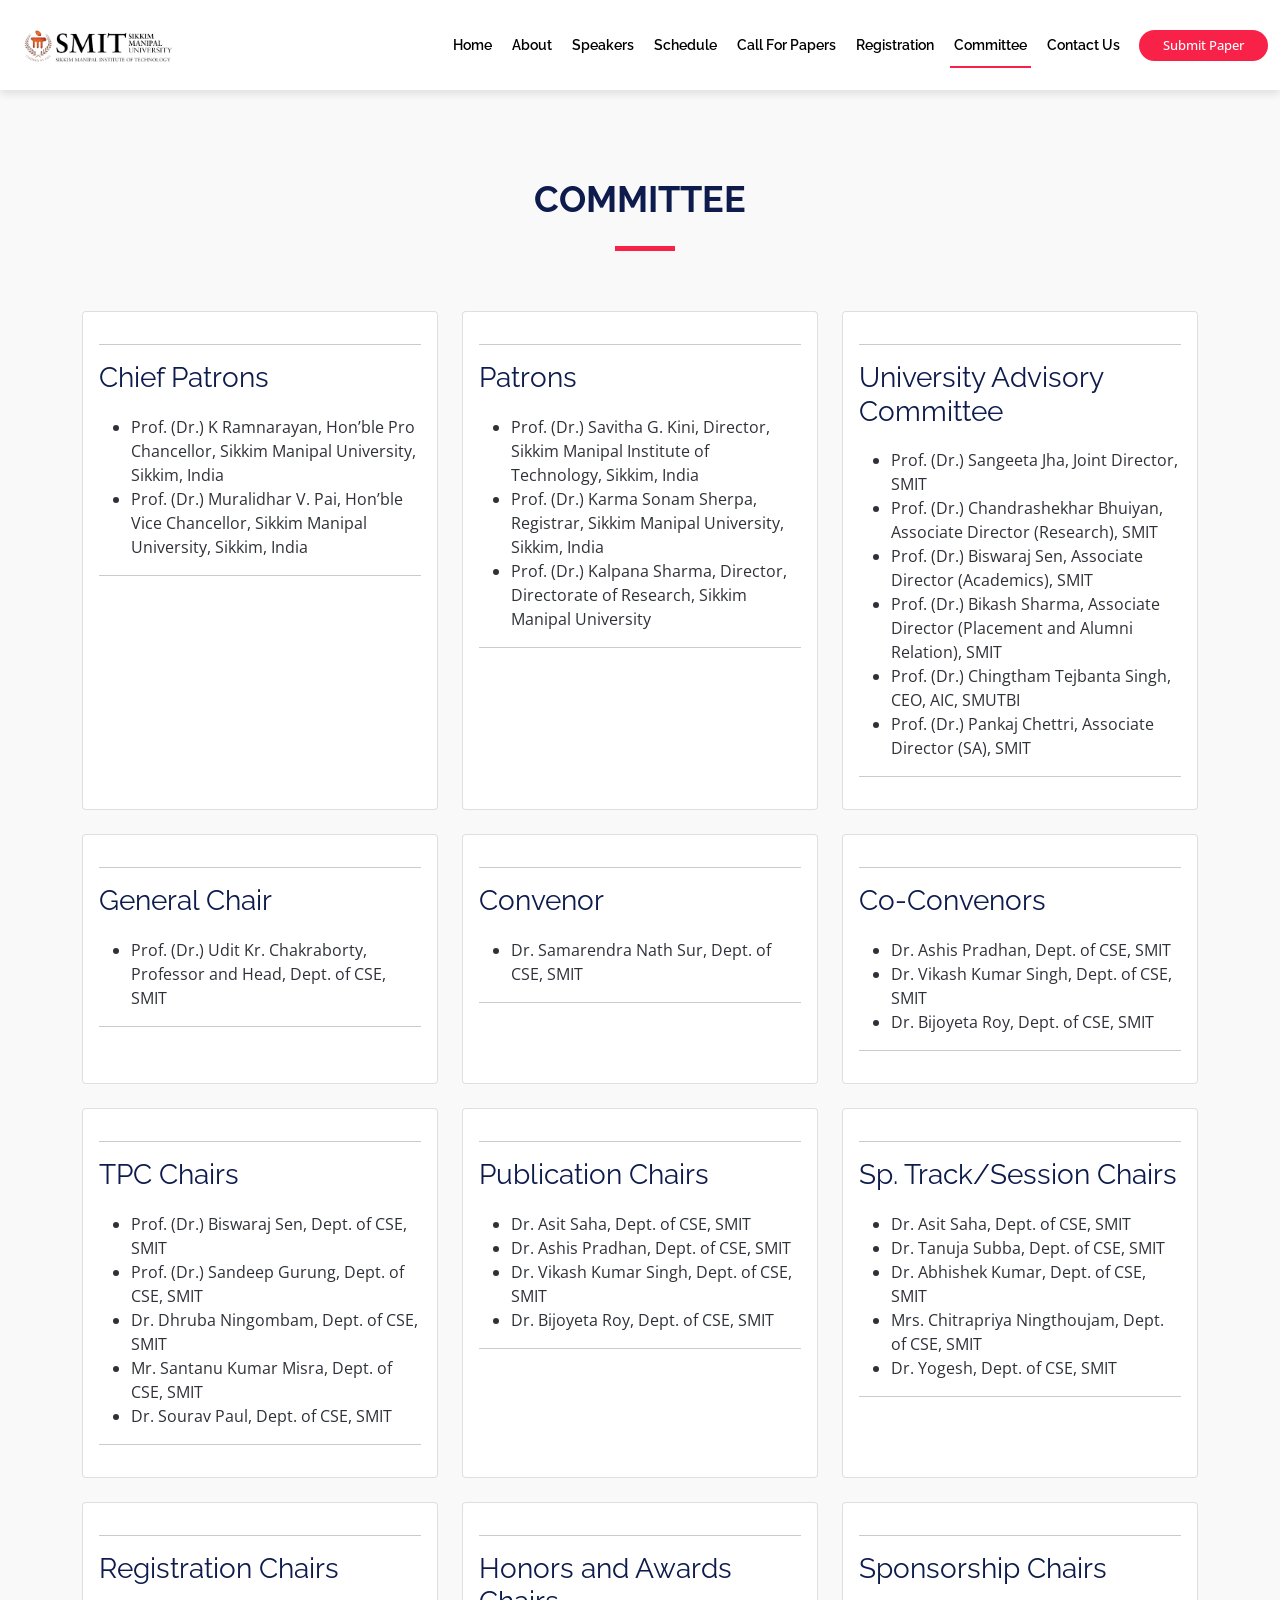
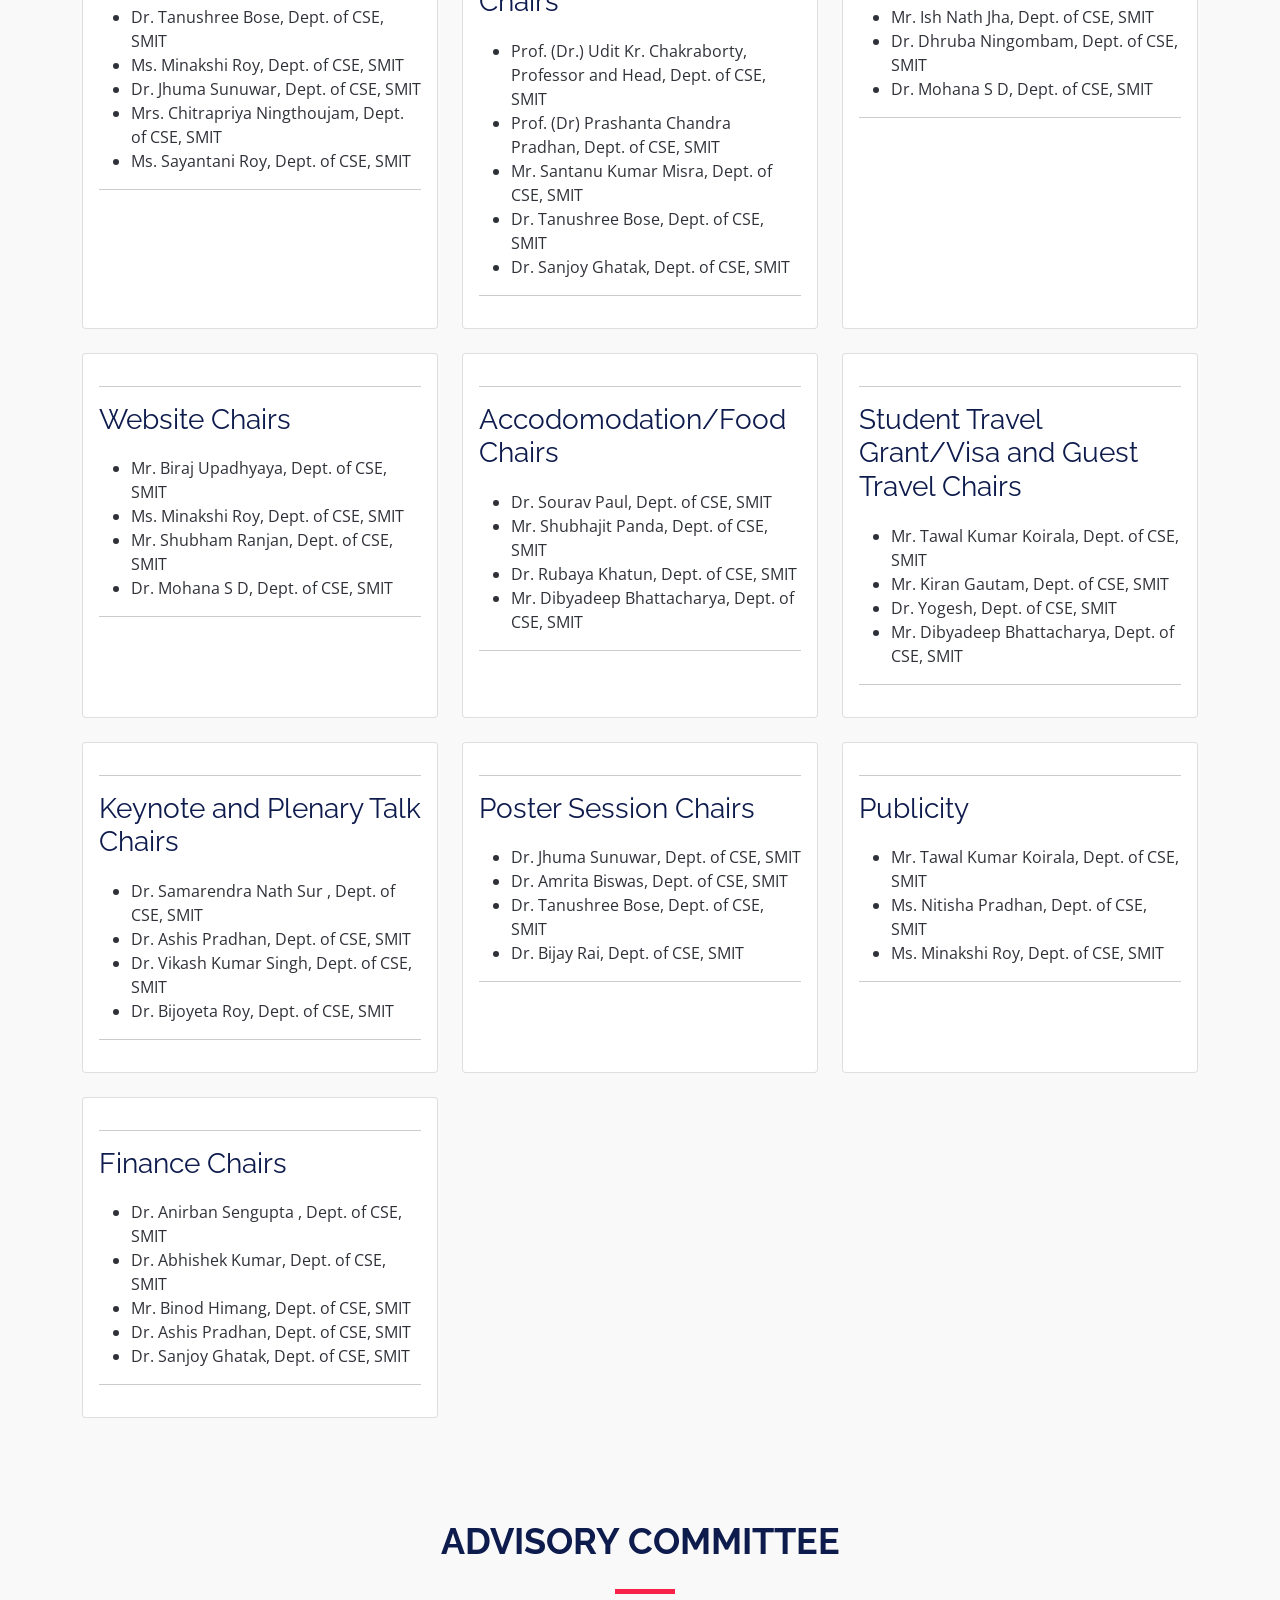
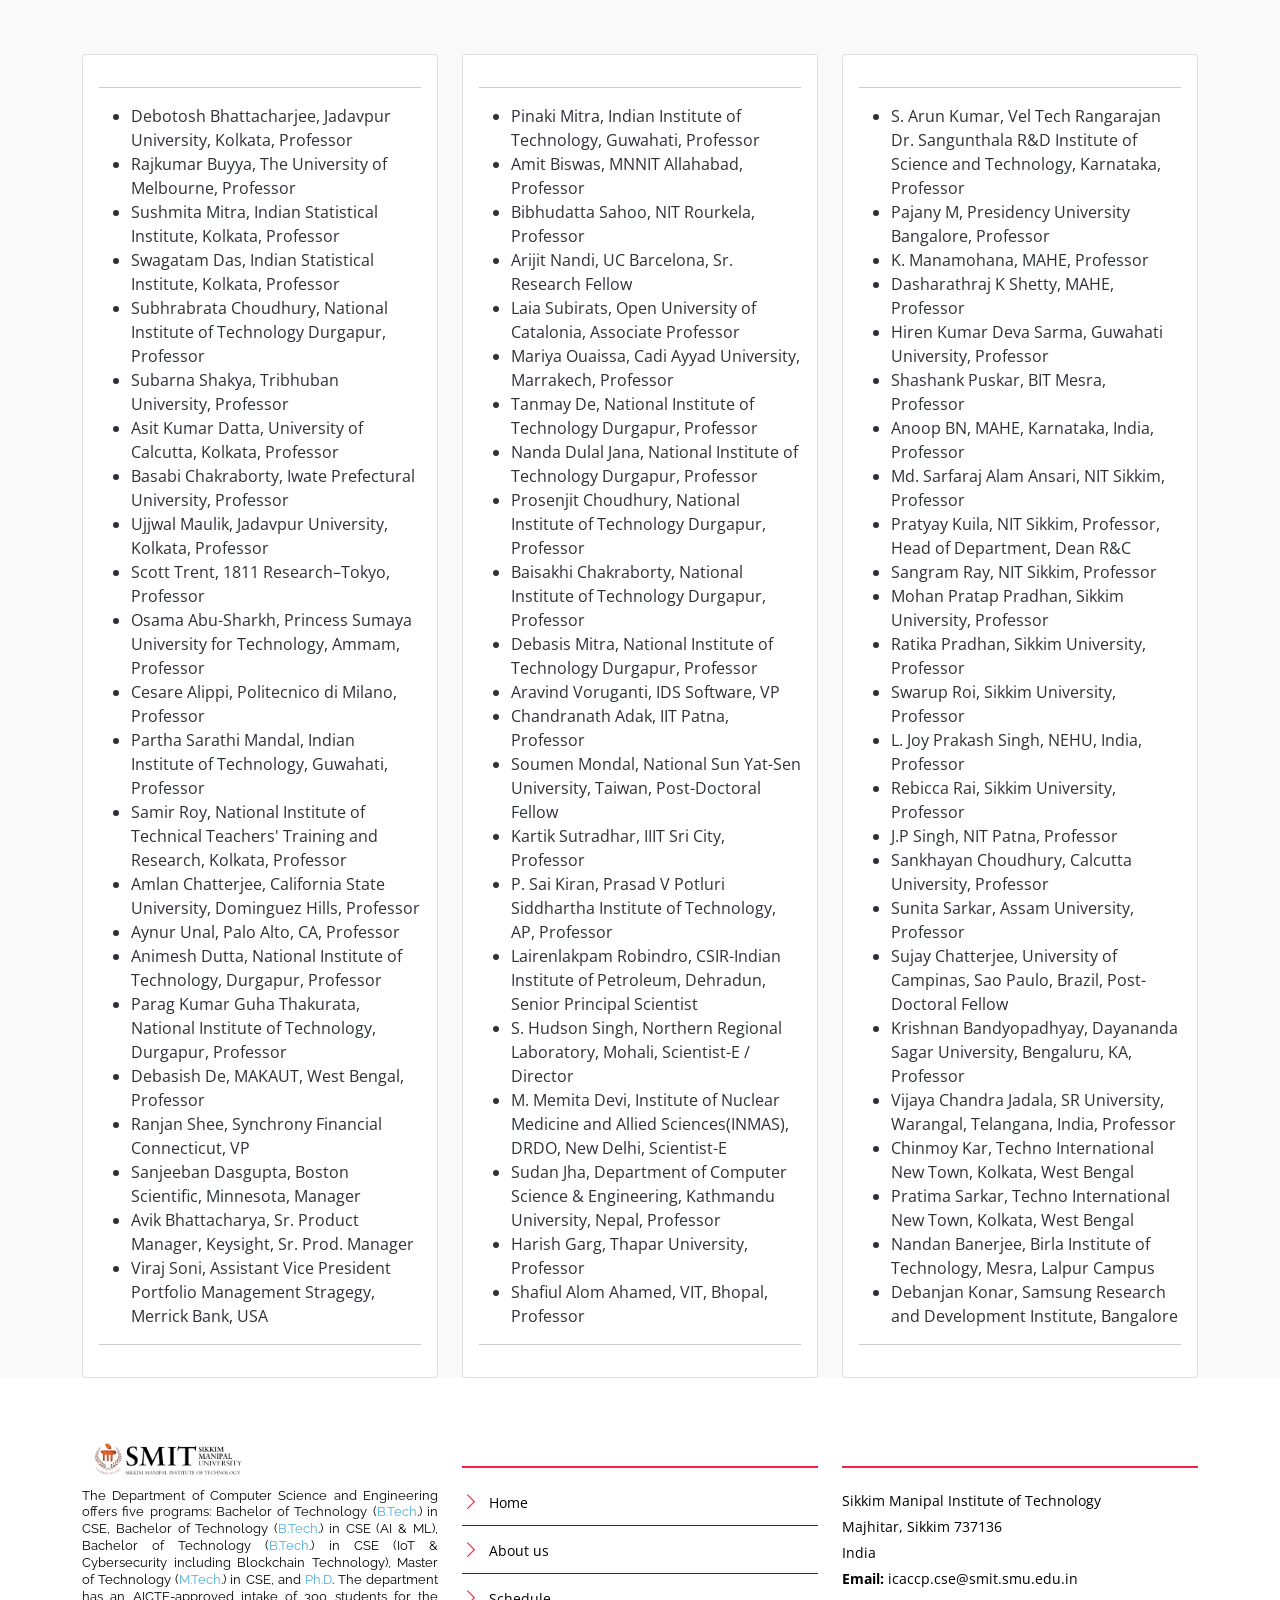
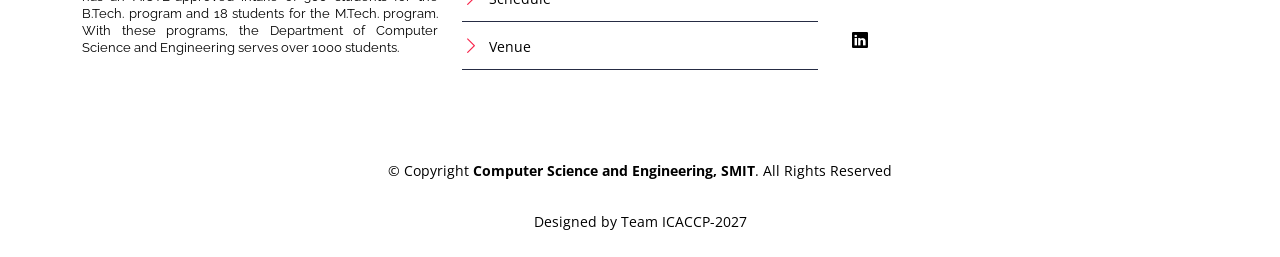
<file: committee.html>
<!doctype html>
<html lang="en">

<head>
  <meta charset="utf-8" />
  <meta content="width=device-width, initial-scale=1.0" name="viewport" />

  <title>ICACCP 2027 | Committee</title>
  <meta content="" name="description" />
  <meta content="" name="keywords" />

  <!-- Favicons -->
  <link href="assets/img/favicon.png" rel="icon" />
  <link href="assets/img/apple-touch-icon.png" rel="apple-touch-icon" />

  <!-- Google Fonts -->
  <link href="https://fonts.googleapis.com/css?family=Open+Sans:300,300i,400,400i,700,700i|Raleway:300,400,500,700,800"
    rel="stylesheet" />

  <!-- Vendor CSS Files -->
  <link href="assets/vendor/aos/aos.css" rel="stylesheet" />
  <link href="assets/vendor/bootstrap/css/bootstrap.min.css" rel="stylesheet" />
  <link href="assets/vendor/bootstrap-icons/bootstrap-icons.css" rel="stylesheet" />
  <link href="assets/vendor/glightbox/css/glightbox.min.css" rel="stylesheet" />
  <link href="assets/vendor/swiper/swiper-bundle.min.css" rel="stylesheet" />

  <!-- Template Main CSS File -->
  <link href="assets/css/style.css" rel="stylesheet" />
</head>

<body>
  <!-- Header Section -->
  <header id="header" class="d-flex align-items-center">
    <div class="container-fluid container-xxl d-flex align-items-center">
      <div id="logo" class="me-auto">
        <a href="index.html" class="scrollto"><img src="assets/img/logo-2.png" alt="" title="" /></a>
      </div>

      <nav id="navbar" class="navbar order-last order-lg-0">
        <ul>
          <li>
            <a class="nav-link scrollto" href="./index.html#hero">Home</a>
          </li>
          <li>
            <a class="nav-link scrollto" href="./index.html#about">About</a>
          </li>
          <li>
            <a class="nav-link scrollto" href="./index.html#speakers">Speakers</a>
          </li>
          <li>
            <a class="nav-link scrollto" href="./index.html#schedule">Schedule</a>
          </li>
          <li>
            <a class="nav-link scrollto" href="./call-for-papers.html">Call For Papers</a>
          </li>
          <li>
            <a class="nav-link scrollto" href="./registration.html">Registration</a>
          </li>
          <li>
            <a class="nav-link scrollto" href="#committee">Committee</a>
          </li>
          <li>
            <a class="nav-link scrollto" href="./index.html#contact">Contact Us</a>
          </li>
        </ul>
        <i class="bi bi-list mobile-nav-toggle"></i>
      </nav>
      <a class="registrations scrollto"
				href="https://cmt3.research.microsoft.com/User/Login?ReturnUrl=%2FICACCP2027%2FSubmission%2FIndex">Submit Paper</a>
    </div>
  </header>

  <!-- Main Section -->
  <main id="main" class="main-page">
    <!-- Organizing Committee Section -->
    <section id="committee" class="section-with-bg-2">
      <div class="container" data-aos="fade-up">
        <div class="section-header" href="#oc">
          <br /><br />
          <h2>Committee</h2>
        </div>

        <div class="row">
          <div class="col-lg-4 col-md-6 mb-4" data-aos="fade-up" data-aos-delay="100">
            <div class="card h-100">
              <div class="card-body">
                <hr />
                <h3>Chief Patrons</h3>
                <ul style="font-size: 16px">
                  <li>Prof. (Dr.) K Ramnarayan, Hon’ble Pro Chancellor, Sikkim Manipal University, Sikkim, India</li>
                  <li>Prof. (Dr.) Muralidhar V. Pai, Hon’ble Vice Chancellor, Sikkim Manipal University, Sikkim, India</li>
                </ul>
                <hr />
              </div>
            </div>
          </div>

          <div class="col-lg-4 col-md-6 mb-4" data-aos="fade-up" data-aos-delay="200">
            <div class="card h-100">
              <div class="card-body">
                <hr />
                <h3>Patrons</h3>
                <ul style="font-size: 16px">
                  <li>Prof. (Dr.) Savitha G. Kini, Director, Sikkim Manipal Institute of Technology, Sikkim, India</li>
                  <li>Prof. (Dr.) Karma Sonam Sherpa, Registrar, Sikkim Manipal University, Sikkim, India</li>
                  <li>Prof. (Dr.) Kalpana Sharma, Director, Directorate of Research, Sikkim Manipal University</li>

                </ul>
                <hr />
              </div>
            </div>
          </div>

          <div class="col-lg-4 col-md-6 mb-4" data-aos="fade-up" data-aos-delay="300">
            <div class="card h-100">
              <div class="card-body">
                <hr />
                <h3>University Advisory Committee</h3>
                <ul style="font-size: 16px">

                  <li>Prof. (Dr.) Sangeeta Jha, Joint Director, SMIT</li>
                  <li>Prof. (Dr.) Chandrashekhar Bhuiyan, Associate Director (Research), SMIT</li>
                  <li>Prof. (Dr.) Biswaraj Sen, Associate Director (Academics), SMIT</li>
                  <li>Prof. (Dr.) Bikash Sharma, Associate Director (Placement and Alumni Relation), SMIT</li>
                  <li>Prof. (Dr.) Chingtham Tejbanta Singh, CEO, AIC, SMUTBI</li>
                  <li>Prof. (Dr.) Pankaj Chettri, Associate Director (SA), SMIT</li>
                </ul>
                <hr />
              </div>
            </div>
          </div>

          <div class="col-lg-4 col-md-6 mb-4" data-aos="fade-up" data-aos-delay="100">
            <div class="card h-100">
              <div class="card-body">
                <hr />
                <h3>General Chair</h3>
                <ul style="font-size: 16px">
                  <li>Prof. (Dr.) Udit Kr. Chakraborty, Professor and Head, Dept. of CSE, SMIT</li>
                </ul>
                <hr />
              </div>
            </div>
          </div>

          <div class="col-lg-4 col-md-6 mb-4" data-aos="fade-up" data-aos-delay="200">
            <div class="card h-100">
              <div class="card-body">
                <hr />
                <h3>Convenor</h3>
                <ul style="font-size: 16px">
                  <li>Dr. Samarendra Nath Sur, Dept. of CSE, SMIT</li>
                </ul>
                <hr />
              </div>
            </div>
          </div>

          <div class="col-lg-4 col-md-6 mb-4" data-aos="fade-up" data-aos-delay="300">
            <div class="card h-100">
              <div class="card-body">
                <hr />
                <h3>Co-Convenors</h3>
                <ul style="font-size: 16px">
                  <li>Dr. Ashis Pradhan, Dept. of CSE, SMIT</li>
                  <li>Dr. Vikash Kumar Singh, Dept. of CSE, SMIT</li>
                  <li>Dr. Bijoyeta Roy, Dept. of CSE, SMIT</li>
                </ul>
                <hr />
              </div>
            </div>
          </div>

          <div class="col-lg-4 col-md-6 mb-4" data-aos="fade-up" data-aos-delay="100">
            <div class="card h-100">
              <div class="card-body">
                <hr />
                <h3>TPC Chairs</h3>
                <ul style="font-size: 16px">
                  <li>Prof. (Dr.) Biswaraj Sen, Dept. of CSE, SMIT</li>
                  <li>Prof. (Dr.) Sandeep Gurung, Dept. of CSE, SMIT</li>
                  <li>Dr. Dhruba Ningombam, Dept. of CSE, SMIT</li>
                  <li>Mr. Santanu Kumar Misra, Dept. of CSE, SMIT</li>
                  <li>Dr. Sourav Paul, Dept. of CSE, SMIT</li>
                </ul>
                <hr />
              </div>
            </div>
          </div>

          <div class="col-lg-4 col-md-6 mb-4" data-aos="fade-up" data-aos-delay="200">
            <div class="card h-100">
              <div class="card-body">
                <hr />
                <h3>Publication Chairs</h3>
                <ul style="font-size: 16px">
                  <li>Dr. Asit Saha, Dept. of CSE, SMIT</li>
                  <li>Dr. Ashis Pradhan, Dept. of CSE, SMIT</li>
                  <li>Dr. Vikash Kumar Singh, Dept. of CSE, SMIT</li>
                  <li>Dr. Bijoyeta Roy, Dept. of CSE, SMIT</li>
                </ul>
                <hr />
              </div>
            </div>
          </div>

          <div class="col-lg-4 col-md-6 mb-4" data-aos="fade-up" data-aos-delay="300">
            <div class="card h-100">
              <div class="card-body">
                <hr />
                <h3>Sp. Track/Session Chairs</h3>
                <ul style="font-size: 16px">
                  <li>Dr. Asit Saha, Dept. of CSE, SMIT</li>
                  <li>Dr. Tanuja Subba, Dept. of CSE, SMIT</li>
                  <li>Dr. Abhishek Kumar, Dept. of CSE, SMIT</li>
                  <li>Mrs. Chitrapriya Ningthoujam, Dept. of CSE, SMIT</li>
                  <li>Dr. Yogesh, Dept. of CSE, SMIT</li>
                </ul>
                <hr />
              </div>
            </div>
          </div>

          <div class="col-lg-4 col-md-6 mb-4" data-aos="fade-up" data-aos-delay="100">
            <div class="card h-100">
              <div class="card-body">
                <hr />
                <h3>Registration Chairs</h3>
                <ul style="font-size: 16px">
                  <li>Dr. Tanushree Bose, Dept. of CSE, SMIT</li>
                  <li>Ms. Minakshi Roy, Dept. of CSE, SMIT</li>
                  <li>Dr. Jhuma Sunuwar, Dept. of CSE, SMIT</li>
                  <li>Mrs. Chitrapriya Ningthoujam, Dept. of CSE, SMIT</li>
                  <li>Ms. Sayantani Roy, Dept. of CSE, SMIT</li>
                </ul>
                <hr />
              </div>
            </div>
          </div>

          <div class="col-lg-4 col-md-6 mb-4" data-aos="fade-up" data-aos-delay="200">
            <div class="card h-100">
              <div class="card-body">
                <hr />
                <h3>Honors and Awards Chairs</h3>
                <ul style="font-size: 16px">
                  <li>Prof. (Dr.) Udit Kr. Chakraborty, Professor and Head, Dept. of CSE, SMIT</li>
                  <li>Prof. (Dr) Prashanta Chandra Pradhan, Dept. of CSE, SMIT</li>
                  <li>Mr. Santanu Kumar Misra, Dept. of CSE, SMIT</li>
                  <li>Dr. Tanushree Bose, Dept. of CSE, SMIT</li>
                  <li>Dr. Sanjoy Ghatak, Dept. of CSE, SMIT</li>
                </ul>
                <hr />
              </div>
            </div>
          </div>

          <div class="col-lg-4 col-md-6 mb-4" data-aos="fade-up" data-aos-delay="300">
            <div class="card h-100">
              <div class="card-body">
                <hr />
                <h3>Sponsorship Chairs</h3>
                <ul style="font-size: 16px">
                  <li>Mr. Ish Nath Jha, Dept. of CSE, SMIT</li>
                  <li>Dr. Dhruba Ningombam, Dept. of CSE, SMIT</li>
                  <li>Dr. Mohana S D, Dept. of CSE, SMIT</li>
                </ul>
                <hr />
              </div>
            </div>
          </div>

          <div class="col-lg-4 col-md-6 mb-4" data-aos="fade-up" data-aos-delay="100">
            <div class="card h-100">
              <div class="card-body">
                <hr />
                <h3>Website Chairs</h3>
                <ul style="font-size: 16px">
                  <li>Mr. Biraj Upadhyaya, Dept. of CSE, SMIT</li>
                  <li>Ms. Minakshi Roy, Dept. of CSE, SMIT</li>
                  <li>Mr. Shubham Ranjan, Dept. of CSE, SMIT</li>
                  <li>Dr. Mohana S D, Dept. of CSE, SMIT</li>
                </ul>
                <hr />
              </div>
            </div>
          </div>

          <div class="col-lg-4 col-md-6 mb-4" data-aos="fade-up" data-aos-delay="200">
            <div class="card h-100">
              <div class="card-body">
                <hr />
                <h3>Accodomodation/Food Chairs</h3>
                <ul style="font-size: 16px">
                  <li>Dr. Sourav Paul, Dept. of CSE, SMIT</li>
                  <li>Mr. Shubhajit Panda, Dept. of CSE, SMIT</li>
                  <li>Dr. Rubaya Khatun, Dept. of CSE, SMIT</li>
                  <li>Mr. Dibyadeep Bhattacharya, Dept. of CSE, SMIT</li>
                </ul>
                <hr />
              </div>
            </div>
          </div>

          <div class="col-lg-4 col-md-6 mb-4" data-aos="fade-up" data-aos-delay="300">
            <div class="card h-100">
              <div class="card-body">
                <hr />
                <h3>Student Travel Grant/Visa and Guest Travel Chairs</h3>
                <ul style="font-size: 16px">
                  <li>Mr. Tawal Kumar Koirala, Dept. of CSE, SMIT</li>
                  <li>Mr. Kiran Gautam, Dept. of CSE, SMIT</li>
                  <li>Dr. Yogesh, Dept. of CSE, SMIT</li>
                  <li>Mr. Dibyadeep Bhattacharya, Dept. of CSE, SMIT</li>
                </ul>
                <hr />
              </div>
            </div>
          </div>

          <div class="col-lg-4 col-md-6 mb-4" data-aos="fade-up" data-aos-delay="100">
            <div class="card h-100">
              <div class="card-body">
                <hr />
                <h3>Keynote and Plenary Talk Chairs</h3>
                <ul style="font-size: 16px">
                  <li>Dr. Samarendra Nath Sur , Dept. of CSE, SMIT</li>
                  <li>Dr. Ashis Pradhan, Dept. of CSE, SMIT</li>
                  <li>Dr. Vikash Kumar Singh, Dept. of CSE, SMIT</li>
                  <li>Dr. Bijoyeta Roy, Dept. of CSE, SMIT</li>
                </ul>
                <hr />
              </div>
            </div>
          </div>

          <div class="col-lg-4 col-md-6 mb-4" data-aos="fade-up" data-aos-delay="200">
            <div class="card h-100">
              <div class="card-body">
                <hr />
                <h3>Poster Session Chairs</h3>
                <ul style="font-size: 16px">
                  <li>Dr. Jhuma Sunuwar, Dept. of CSE, SMIT</li>
                  <li>Dr. Amrita Biswas, Dept. of CSE, SMIT</li>
                  <li>Dr. Tanushree Bose, Dept. of CSE, SMIT</li>
                  <li>Dr. Bijay Rai, Dept. of CSE, SMIT</li>
                </ul>
                <hr />
              </div>
            </div>
          </div>

          <div class="col-lg-4 col-md-6 mb-4" data-aos="fade-up" data-aos-delay="300">
            <div class="card h-100">
              <div class="card-body">
                <hr />
                <h3>Publicity</h3>
                <ul style="font-size: 16px">
                  <li>Mr. Tawal Kumar Koirala, Dept. of CSE, SMIT</li>
                  <li>Ms. Nitisha Pradhan, Dept. of CSE, SMIT</li>
                  <li>Ms. Minakshi Roy, Dept. of CSE, SMIT</li>
                </ul>
                <hr />
              </div>
            </div>
          </div>

          <div class="col-lg-4 col-md-6 mb-4" data-aos="fade-up" data-aos-delay="100">
            <div class="card h-100">
              <div class="card-body">
                <hr />
                <h3>Finance Chairs</h3>
                <ul style="font-size: 16px">
                  <li>Dr. Anirban Sengupta , Dept. of CSE, SMIT</li>
                  <li>Dr. Abhishek Kumar, Dept. of CSE, SMIT</li>
                  <li>Mr. Binod Himang, Dept. of CSE, SMIT</li>
                  <li>Dr. Ashis Pradhan, Dept. of CSE, SMIT</li>
                  <li>Dr. Sanjoy Ghatak, Dept. of CSE, SMIT</li>
                </ul>
                <hr />
              </div>
            </div>
          </div>

        </div>
      </div>
    </section>
    <!-- ======= Advisory Committee Section ======= -->
    <section id="advisory-committee" class="section-with-bg-2">
      <div class="container" data-aos="fade-up">
        <div class="section-header" href="#oc">
          <br /><br />
          <h2>Advisory Committee</h2>
          <p></p>
        </div>

        <div class="row">
          <div class="col-lg-4" data-aos="fade-up" data-aos-delay="100">
            <div class="card mb-5 mb-lg-0">
              <div class="card-body">
                <hr />
                <ul class="fa-ul">
                  <ul style="font-size: 16px; list-style-type: disc">
                    <li>
                      Debotosh Bhattacharjee, Jadavpur University, Kolkata,
                      Professor
                    </li>
                    <li>
                      Rajkumar Buyya, The University of Melbourne, Professor
                    </li>
                    <li>
                      Sushmita Mitra, Indian Statistical Institute, Kolkata,
                      Professor
                    </li>
                    <li>
                      Swagatam Das, Indian Statistical Institute, Kolkata,
                      Professor
                    </li>
                    <li>
                      Subhrabrata Choudhury, National Institute of Technology
                      Durgapur, Professor
                    </li>
                    <li>Subarna Shakya, Tribhuban University, Professor</li>
                    <li>
                      Asit Kumar Datta, University of Calcutta, Kolkata,
                      Professor
                    </li>
                    <li>
                      Basabi Chakraborty, Iwate Prefectural University,
                      Professor
                    </li>
                    <li>
                      Ujjwal Maulik, Jadavpur University, Kolkata, Professor
                    </li>
                    <li>Scott Trent, 1811 Research–Tokyo, Professor</li>
                    <li>
                      Osama Abu-Sharkh, Princess Sumaya University for
                      Technology, Ammam, Professor
                    </li>
                    <li>Cesare Alippi, Politecnico di Milano, Professor</li>
                    <li>
                      Partha Sarathi Mandal, Indian Institute of Technology,
                      Guwahati, Professor
                    </li>
                    <li>
                      Samir Roy, National Institute of Technical Teachers'
                      Training and Research, Kolkata, Professor
                    </li>
                    <li>
                      Amlan Chatterjee, California State University, Dominguez
                      Hills, Professor
                    </li>
                    <li>Aynur Unal, Palo Alto, CA, Professor</li>
                    <li>
                      Animesh Dutta, National Institute of Technology,
                      Durgapur, Professor
                    </li>
                    <li>
                      Parag Kumar Guha Thakurata, National Institute of
                      Technology, Durgapur, Professor
                    </li>
                    <li>Debasish De, MAKAUT, West Bengal, Professor</li>
                    <li>Ranjan Shee, Synchrony Financial Connecticut, VP</li>
                    <li>
                      Sanjeeban Dasgupta, Boston Scientific, Minnesota,
                      Manager
                    </li>
                    <li>
                      Avik Bhattacharya, Sr. Product Manager, Keysight, Sr.
                      Prod. Manager
                    </li>
                    <li>
                      Viraj Soni, Assistant Vice President<br />
                      Portfolio Management Stragegy, Merrick Bank, USA
                    </li>

                  </ul>
                </ul>
                <hr />
              </div>
            </div>
          </div>
          <div class="col-lg-4" data-aos="fade-up" data-aos-delay="100">
            <div class="card mb-5 mb-lg-0">
              <div class="card-body">
                <hr />
                <ul class="fa-ul">
                  <ul style="font-size: 16px; list-style-type: disc">
                    <li>
                      Pinaki Mitra, Indian Institute of Technology, Guwahati,
                      Professor
                    </li>
                    <li>Amit Biswas, MNNIT Allahabad, Professor</li>
                    <li>Bibhudatta Sahoo, NIT Rourkela, Professor</li>
                    <li>Arijit Nandi, UC Barcelona, Sr. Research Fellow</li>
                    <li>
                      Laia Subirats, Open University of Catalonia, Associate
                      Professor
                    </li>
                    <li>
                      Mariya Ouaissa, Cadi Ayyad University, Marrakech,
                      Professor
                    </li>
                    <li>
                      Tanmay De, National Institute of Technology Durgapur,
                      Professor
                    </li>
                    <li>
                      Nanda Dulal Jana, National Institute of Technology
                      Durgapur, Professor
                    </li>
                    <li>
                      Prosenjit Choudhury, National Institute of Technology
                      Durgapur, Professor
                    </li>
                    <li>
                      Baisakhi Chakraborty, National Institute of Technology
                      Durgapur, Professor
                    </li>
                    <li>
                      Debasis Mitra, National Institute of Technology
                      Durgapur, Professor
                    </li>
                    <li>Aravind Voruganti, IDS Software, VP</li>
                    <li>Chandranath Adak, IIT Patna, Professor</li>
                    <li>
                      Soumen Mondal, National Sun Yat-Sen University, Taiwan,
                      Post-Doctoral Fellow
                    </li>
                    <li>Kartik Sutradhar, IIIT Sri City, Professor</li>
                    <li>
                      P. Sai Kiran, Prasad V Potluri Siddhartha Institute of
                      Technology, AP, Professor
                    </li>
                    <li>
                      Lairenlakpam Robindro, CSIR-Indian Institute of
                      Petroleum, Dehradun, Senior Principal Scientist
                    </li>
                    <li>
                      S. Hudson Singh, Northern Regional Laboratory, Mohali,
                      Scientist-E / Director
                    </li>
                    <li>
                      M. Memita Devi, Institute of Nuclear Medicine and Allied
                      Sciences(INMAS), DRDO, New Delhi, Scientist-E
                    </li>
                    <li>
                      Sudan Jha, Department of Computer Science & Engineering,
                      Kathmandu University, Nepal, Professor
                    </li>
                    <li>Harish Garg, Thapar University, Professor</li>
                    <li>Shafiul Alom Ahamed, VIT, Bhopal, Professor</li>
                  </ul>
                </ul>
                <hr />
              </div>
            </div>
          </div>
          <div class="col-lg-4" data-aos="fade-up" data-aos-delay="100">
            <div class="card mb-5 mb-lg-0">
              <div class="card-body">
                <hr />
                <ul class="fa-ul">
                  <ul style="font-size: 16px; list-style-type: disc">
                    <li>
                      S. Arun Kumar, Vel Tech Rangarajan Dr. Sangunthala R&D
                      Institute of Science and Technology, Karnataka,
                      Professor
                    </li>
                    <li>
                      Pajany M, Presidency University Bangalore, Professor
                    </li>
                    <li>K. Manamohana, MAHE, Professor</li>
                    <li>Dasharathraj K Shetty, MAHE, Professor</li>
                    <li>
                      Hiren Kumar Deva Sarma, Guwahati University, Professor
                    </li>
                    <li>Shashank Puskar, BIT Mesra, Professor</li>
                    <li>Anoop BN, MAHE, Karnataka, India, Professor</li>
                    <li>Md. Sarfaraj Alam Ansari, NIT Sikkim, Professor</li>
                    <li>
                      Pratyay Kuila, NIT Sikkim, Professor, Head of
                      Department, Dean R&C
                    </li>
                    <li>Sangram Ray, NIT Sikkim, Professor</li>
                    <li>
                      Mohan Pratap Pradhan, Sikkim University, Professor
                    </li>
                    <li>Ratika Pradhan, Sikkim University, Professor</li>
                    <li>Swarup Roi, Sikkim University, Professor</li>
                    <li>L. Joy Prakash Singh, NEHU, India, Professor</li>
                    <li>Rebicca Rai, Sikkim University, Professor</li>
                    <li>J.P Singh, NIT Patna, Professor</li>
                    <li>
                      Sankhayan Choudhury, Calcutta University, Professor
                    </li>
                    <li>Sunita Sarkar, Assam University, Professor</li>
                    <li>
                      Sujay Chatterjee, University of Campinas, Sao Paulo,
                      Brazil, Post-Doctoral Fellow
                    </li>
                    <li>
                      Krishnan Bandyopadhyay, Dayananda Sagar University,
                      Bengaluru, KA, Professor
                    </li>
                    <li>
                      Vijaya Chandra Jadala, SR University, Warangal,
                      Telangana, India, Professor
                    </li>
                    <li>
                      Chinmoy Kar, Techno International New Town, Kolkata, West Bengal
                    </li>

                    <li>
                      Pratima Sarkar, Techno International New Town, Kolkata, West Bengal
                    </li>

                    <li>
                      Nandan Banerjee, Birla Institute of Technology, Mesra, Lalpur Campus
                    </li>

                    <li>
                      Debanjan Konar, Samsung Research and Development Institute, Bangalore
                    </li>
                  </ul>
                </ul>
                <hr />
              </div>
            </div>
          </div>
        </div>
      </div>
    </section>
    <!-- End Organizing Committee Section -->
  </main>

  <!-- Footer -->
  <footer id="footer">
    <div class="footer-top">
      <div class="container">
        <div class="row">
          <div class="col-lg-4 col-md-6 footer-info">
            <img src="assets/img/logo-2.png" />
            <p style="font-size: 13px; line-height: 1.3; text-align: justify">
              The Department of Computer Science and Engineering offers five
              programs: Bachelor of Technology (<span style="color: #4eafda">B.Tech</span>.) in CSE, Bachelor of
              Technology (<span style="color: #4eafda">B.Tech</span>.) in CSE (AI & ML), Bachelor of Technology (<span
                style="color: #4eafda">B.Tech</span>.) in CSE (IoT & Cybersecurity including Blockchain
              Technology), Master of Technology (<span style="color: #4eafda">M.Tech</span>.) in CSE, and <span
                style="color: #4eafda">Ph.D</span>. The
              department has an AICTE-approved intake of 300 students for the
              B.Tech. program and 18 students for the M.Tech. program. With
              these programs, the Department of Computer Science and
              Engineering serves over 1000 students.
            </p>
          </div>

          <div class="col-lg-4 col-md-6 footer-links">
            <h4>Useful Links</h4>
            <ul>
              <li>
                <i class="bi bi-chevron-right"></i>
                <a href="./index.html#hero">Home</a>
              </li>
              <li>
                <i class="bi bi-chevron-right"></i>
                <a href="./index.html#about">About us</a>
              </li>
              <li>
                <i class="bi bi-chevron-right"></i>
                <a href="./index.html#schedule">Schedule</a>
              </li>
              <li>
                <i class="bi bi-chevron-right"></i>
                <a href="./index.html#venue">Venue</a>
              </li>
            </ul>
          </div>

          <div class="col-lg-4 col-md-6 footer-contact">
            <h4>Contact Us</h4>
            <p>
              Sikkim Manipal Institute of Technology <br />
              Majhitar, Sikkim 737136<br />
              India <br />
              <strong>Email: </strong>icaccp.cse@smit.smu.edu.in<br />
            </p>

            <div class="social-links">
              <a href="https://www.linkedin.com/company/sikkim-manipal-institute-of-technology-smit/mycompany/"
                class="linkedin"><i class="bi bi-linkedin"></i></a>
            </div>
          </div>
        </div>
      </div>
    </div>

    <div class="container">
      <div class="copyright">
        &copy; Copyright
        <strong>Computer Science and Engineering, SMIT</strong>. All Rights
        Reserved
      </div>
      <div class="copyright">
        Designed by Team ICACCP-2027
      </div>
    </div>
    <!-- Vendor JS Files -->
    <script src="assets/vendor/aos/aos.js"></script>
    <script src="assets/vendor/bootstrap/js/bootstrap.bundle.min.js"></script>
    <script src="assets/vendor/glightbox/js/glightbox.min.js"></script>
    <script src="assets/vendor/swiper/swiper-bundle.min.js"></script>
    <script src="assets/vendor/php-email-form/validate.js"></script>

    <!-- Template Main JS File -->
    <script src="assets/js/main.js"></script>
</body>

</html>
</file>
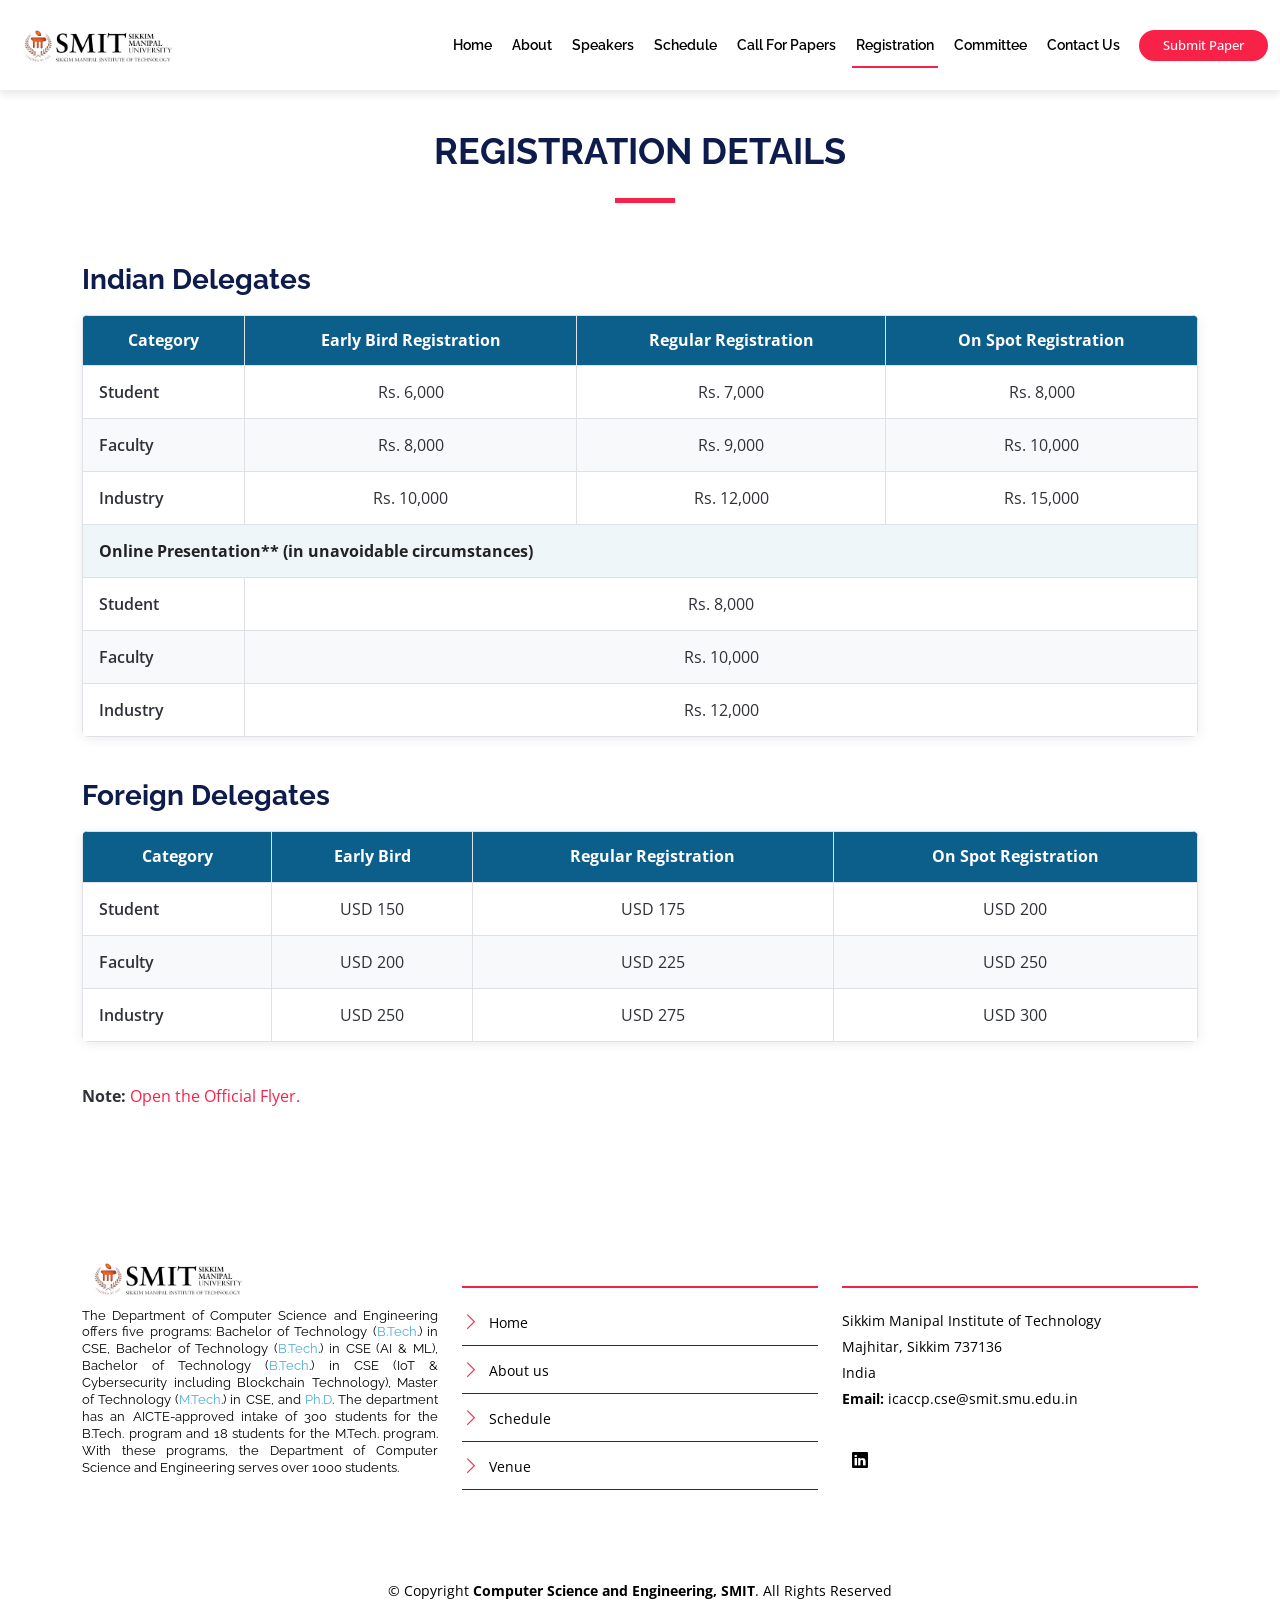
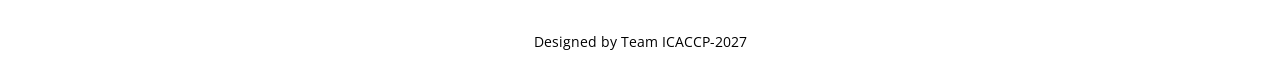
<file: registration.html>
<!doctype html>
<html lang="en">

<head>
  <meta charset="utf-8" />
  <meta content="width=device-width, initial-scale=1.0" name="viewport" />

  <title>ICACCP 2027 | Registration</title>
  <meta content="" name="description" />
  <meta content="" name="keywords" />

  <!-- Favicons -->
  <link href="assets/img/favicon.png" rel="icon" />
  <link href="assets/img/apple-touch-icon.png" rel="apple-touch-icon" />

  <!-- Google Fonts -->
  <link href="https://fonts.googleapis.com/css?family=Open+Sans:300,300i,400,400i,700,700i|Raleway:300,400,500,700,800"
    rel="stylesheet" />

  <!-- Vendor CSS Files -->
  <link href="assets/vendor/aos/aos.css" rel="stylesheet" />
  <link href="assets/vendor/bootstrap/css/bootstrap.min.css" rel="stylesheet" />
  <link href="assets/vendor/bootstrap-icons/bootstrap-icons.css" rel="stylesheet" />
  <link href="assets/vendor/glightbox/css/glightbox.min.css" rel="stylesheet" />
  <link href="assets/vendor/swiper/swiper-bundle.min.css" rel="stylesheet" />

  <!-- Template Main CSS File -->
  <link href="assets/css/style.css" rel="stylesheet" />

  <!-- Registration page specific styles -->
  <style>
    #registrations {
      padding: 60px 0;
    }

    .registration-block {
      margin-bottom: 42px;
    }

    .registration-block h3 {
      margin-bottom: 18px;
      font-weight: 700;
    }

    .registration-table-wrap {
      width: 100%;
      overflow-x: auto;
      -webkit-overflow-scrolling: touch;
      border-radius: 6px;
      box-shadow: 0 2px 12px rgba(0, 0, 0, 0.08);
    }

    .registration-table {
      width: 100%;
      min-width: 720px;
      margin-bottom: 0;
      border-collapse: collapse;
      background: #ffffff;
    }

    .registration-table th,
    .registration-table td {
      padding: 14px 16px;
      border: 1px solid #dee2e6;
      vertical-align: middle;
    }

    .registration-table thead th {
      background: #0b5f8a;
      color: #ffffff;
      text-align: center;
      font-weight: 700;
      line-height: 1.35;
    }

    .registration-table tbody th {
      font-weight: 600;
      text-align: left;
      white-space: nowrap;
    }

    .registration-table tbody td {
      text-align: center;
    }

    .registration-table tbody tr:nth-child(even) {
      background: #f8f9fa;
    }

    .registration-table .subsection-row th {
      background: #eef6fa;
      color: #222222;
      text-align: left;
      font-weight: 700;
      white-space: normal;
    }

    .registration-note {
      margin-top: 18px;
    }

    @media (max-width: 767.98px) {
      #registrations {
        padding: 40px 0;
      }

      .registration-table th,
      .registration-table td {
        padding: 11px 12px;
        font-size: 14px;
      }
    }
  </style>
</head>

<body>
  <!-- Header Section -->
  <header id="header" class="d-flex align-items-center">
    <div class="container-fluid container-xxl d-flex align-items-center">
      <div id="logo" class="me-auto">
        <a href="index.html" class="scrollto"><img src="assets/img/logo-2.png" alt="" title="" /></a>
      </div>

      <nav id="navbar" class="navbar order-last order-lg-0">
        <ul>
          <li>
            <a class="nav-link scrollto" href="./index.html#hero">Home</a>
          </li>
          <li>
            <a class="nav-link scrollto" href="./index.html#about">About</a>
          </li>
          <li>
            <a class="nav-link scrollto" href="./index.html#speakers">Speakers</a>
          </li>
          <li>
            <a class="nav-link scrollto" href="./index.html#schedule">Schedule</a>
          </li>
          <li>
            <a class="nav-link scrollto" href="./call-for-papers.html">Call For Papers</a>
          </li>
          <li>
            <a class="nav-link scrollto" href="./#registrations">Registration</a>
          </li>
          <li>
            <a class="nav-link scrollto" href="./committee.html">Committee</a>
          </li>
          <li>
            <a class="nav-link scrollto" href="./index.html#contact">Contact Us</a>
          </li>
        </ul>
        <i class="bi bi-list mobile-nav-toggle"></i>
      </nav>

      <a class="registrations scrollto"
				href="https://cmt3.research.microsoft.com/User/Login?ReturnUrl=%2FICACCP2027%2FSubmission%2FIndex">Submit Paper</a>
    </div>
  </header>
  <!-- Header Section -->

  <main id="main" class="main-page">
    <!-- Registration Section -->
    <section id="registrations">
      <div class="container" data-aos="fade-up">
        <div class="section-header">
          <h2>Registration Details</h2>
        </div>

        <!-- Indian Delegates -->
        <div class="registration-block">
          <h3>Indian Delegates</h3>
          <div class="registration-table-wrap">
            <table class="registration-table" aria-label="Registration fees for Indian delegates">
              <thead>
                <tr>
                  <th scope="col">Category</th>
                  <th scope="col">Early Bird Registration</th>
                  <th scope="col">Regular Registration</th>
                  <th scope="col">On Spot Registration</th>
                </tr>
              </thead>
              <tbody>
                <tr>
                  <th scope="row">Student</th>
                  <td>Rs. 6,000</td>
                  <td>Rs. 7,000</td>
                  <td>Rs. 8,000</td>
                </tr>
                <tr>
                  <th scope="row">Faculty</th>
                  <td>Rs. 8,000</td>
                  <td>Rs. 9,000</td>
                  <td>Rs. 10,000</td>
                </tr>
                <tr>
                  <th scope="row">Industry</th>
                  <td>Rs. 10,000</td>
                  <td>Rs. 12,000</td>
                  <td>Rs. 15,000</td>
                </tr>
                <tr class="subsection-row">
                  <th colspan="4">Online Presentation** (in unavoidable circumstances)</th>
                </tr>
                <tr>
                  <th scope="row">Student</th>
                  <td colspan="3">Rs. 8,000</td>
                </tr>
                <tr>
                  <th scope="row">Faculty</th>
                  <td colspan="3">Rs. 10,000</td>
                </tr>
                <tr>
                  <th scope="row">Industry</th>
                  <td colspan="3">Rs. 12,000</td>
                </tr>
              </tbody>
            </table>
          </div>
        </div>

        <!-- Foreign Delegates -->
        <div class="registration-block">
          <h3>Foreign Delegates</h3>
          <div class="registration-table-wrap">
            <table class="registration-table" aria-label="Registration fees for foreign delegates">
              <thead>
                <tr>
                  <th scope="col">Category</th>
                  <th scope="col">Early Bird<br /></th>
                  <th scope="col">Regular Registration<br /></th>
                  <th scope="col">On Spot Registration<br /></th>
                </tr>
              </thead>
              <tbody>
                <tr>
                  <th scope="row">Student</th>
                  <td>USD 150</td>
                  <td>USD 175</td>
                  <td>USD 200</td>
                </tr>
                <tr>
                  <th scope="row">Faculty</th>
                  <td>USD 200</td>
                  <td>USD 225</td>
                  <td>USD 250</td>
                </tr>
                <tr>
                  <th scope="row">Industry</th>
                  <td>USD 250</td>
                  <td>USD 275</td>
                  <td>USD 300</td>
                </tr>
              </tbody>
            </table>
          </div>
        </div>

        <p class="registration-note">
          <span style="font-weight: bold">Note: </span><a href="./assets/docs/ICACCP-2027-Flyer.pdf" target="_blank">
            Open the Official Flyer.
          </a>
        </p>
      </div>
    </section>
    <!-- Registration Section -->
  </main>

  <!-- Footer -->
  <footer id="footer">
    <div class="footer-top">
      <div class="container">
        <div class="row">
          <div class="col-lg-4 col-md-6 footer-info">
            <img src="assets/img/logo-2.png" />
            <p style="font-size: 13px; line-height: 1.3; text-align: justify">
              The Department of Computer Science and Engineering offers five
              programs: Bachelor of Technology (<span style="color: #4eafda">B.Tech</span>.) in CSE, Bachelor of
              Technology (<span style="color: #4eafda">B.Tech</span>.) in CSE (AI &amp; ML), Bachelor of Technology
              (<span style="color: #4eafda">B.Tech</span>.) in CSE (IoT &amp; Cybersecurity including Blockchain
              Technology), Master of Technology (<span style="color: #4eafda">M.Tech</span>.) in CSE, and <span
                style="color: #4eafda">Ph.D</span>. The
              department has an AICTE-approved intake of 300 students for the
              B.Tech. program and 18 students for the M.Tech. program. With
              these programs, the Department of Computer Science and
              Engineering serves over 1000 students.
            </p>
          </div>

          <div class="col-lg-4 col-md-6 footer-links">
            <h4>Useful Links</h4>
            <ul>
              <li>
                <i class="bi bi-chevron-right"></i>
                <a href="./index.html#hero">Home</a>
              </li>
              <li>
                <i class="bi bi-chevron-right"></i>
                <a href="./index.html#about">About us</a>
              </li>
              <li>
                <i class="bi bi-chevron-right"></i>
                <a href="./index.html#schedule">Schedule</a>
              </li>
              <li>
                <i class="bi bi-chevron-right"></i>
                <a href="./index.html#venue">Venue</a>
              </li>
            </ul>
          </div>

          <div class="col-lg-4 col-md-6 footer-contact">
            <h4>Contact Us</h4>
            <p>
              Sikkim Manipal Institute of Technology <br />
              Majhitar, Sikkim 737136<br />
              India <br />
              <strong>Email: </strong>icaccp.cse@smit.smu.edu.in<br />
            </p>

            <div class="social-links">
              <a href="https://www.linkedin.com/company/sikkim-manipal-institute-of-technology-smit/mycompany/"
                class="linkedin"><i class="bi bi-linkedin"></i></a>
            </div>
          </div>
        </div>
      </div>
    </div>

    <div class="container">
      <div class="copyright">
        &copy; Copyright
        <strong>Computer Science and Engineering, SMIT</strong>. All Rights
        Reserved
      </div>
      <div class="copyright">
        Designed by Team ICACCP-2027
      </div>
    </div>
  </footer>
  <!-- Footer -->

  <a href="#" class="back-to-top d-flex align-items-center justify-content-center"><i
      class="bi bi-arrow-up-short"></i></a>

  <!-- Vendor JS Files -->
  <script src="assets/vendor/aos/aos.js"></script>
  <script src="assets/vendor/bootstrap/js/bootstrap.bundle.min.js"></script>
  <script src="assets/vendor/glightbox/js/glightbox.min.js"></script>
  <script src="assets/vendor/swiper/swiper-bundle.min.js"></script>
  <script src="assets/vendor/php-email-form/validate.js"></script>

  <!-- Template Main JS File -->
  <script src="assets/js/main.js"></script>
</body>

</html>
</file>
<file: assets/css/style.css>
/**
* Template Name: TheEvent - v4.7.0
* Template URL: https://bootstrapmade.com/theevent-conference-event-bootstrap-template/
* Author: BootstrapMade.com
* License: https://bootstrapmade.com/license/
*/

/*--------------------------------------------------------------
# General
--------------------------------------------------------------*/
body {
  background: #fff;
  color: #2f3138;
  font-family: "Open Sans", sans-serif;
}

a {
  color: #f82249;
  text-decoration: none;
  transition: 0.5s;
}

a:hover, a:active, a:focus {
  color: #f8234a;
  outline: none;
  text-decoration: none;
}

p {
  padding: 0;
  margin: 0 0 30px 0;
}

h1, h2, h3, h4, h5, h6 {
  font-family: "Raleway", sans-serif;
  font-weight: 400;
  margin: 0 0 20px 0;
  padding: 0;
  color: #0e1b4d;
}

.main-page {
  margin-top: 70px;
}

/* Prelaoder */
#preloader {
  position: fixed;
  left: 0;
  top: 0;
  z-index: 999;
  width: 100%;
  height: 100%;
  overflow: visible;
  background: #fff url("../img/preloader.svg") no-repeat center center;
}

/*--------------------------------------------------------------
# Back to top button
--------------------------------------------------------------*/
.back-to-top {
  position: fixed;
  visibility: hidden;
  opacity: 0;
  right: 15px;
  bottom: 15px;
  z-index: 996;
  background: #f82249;
  width: 40px;
  height: 40px;
  border-radius: 50px;
  transition: all 0.4s;
}
.back-to-top i {
  font-size: 28px;
  color: #fff;
  line-height: 0;
}
.back-to-top:hover {
  background: #f94a6a;
  color: #fff;
}
.back-to-top.active {
  visibility: visible;
  opacity: 1;
}

/* Sections Header
--------------------------------*/
.section-header {
  margin-bottom: 60px;
  position: relative;
  padding-bottom: 20px;
}
.section-header::before {
  content: "";
  position: absolute;
  display: block;
  width: 60px;
  height: 5px;
  background: #f82249;
  bottom: 0;
  left: calc(50% - 25px);
}
.section-header h2 {
  font-size: 36px;
  text-transform: uppercase;
  text-align: center;
  font-weight: 700;
  margin-bottom: 10px;
}
.section-header p {
  text-align: center;
  padding: 0;
  margin: 0;
  font-size: 18px;
  font-weight: 500;
  color: #9195a2;
}

.section-with-bg {
  background-color: #f6f7fd;
}

.section-with-bg-2 {
  background-color: #f9f9f9;
}

/*--------------------------------------------------------------
# Header
--------------------------------------------------------------*/
#header {
  height: 90px;
  position: fixed;
  left: 0;
  top: 0;
  right: 0;
  transition: all 0.5s;
  z-index: 997;
  background-color:#fff;
  box-shadow: 0 4px 8px rgba(0, 0, 0, 0.1); /* Adds a subtle shadow */
}
#header.header-scrolled, #header.header-inner {
  background: #fff;
  height: 70px;
}
#header #logo h1 {
  font-size: 36px;
  margin: 0;
  font-family: "Raleway", sans-serif;
  font-weight: 700;
  letter-spacing: 3px;
  text-transform: uppercase;
}
#header #logo h1 span {
  color: #f82249;
}
#header #logo h1 a, #header #logo h1 a:hover {
  color: #fff;
}
#header #logo img {
  padding: 0;
  margin: 0;
  max-height: 40px;
}
@media (max-width: 992px) {
  #header #logo img {
    max-height: 30px;
  }
}

/*--------------------------------------------------------------
# Buy Tickets
--------------------------------------------------------------*/
.registrations {
  color: #fff;
  background: #f82249;
  padding: 7px 22px;
  margin: 0 0 0 15px;
  border-radius: 50px;
  border: 2px solid #f82249;
  transition: all ease-in-out 0.3s;
  font-weight: 500;
  line-height: 1;
  font-size: 13px;
  white-space: nowrap;
}
.registrations:hover {
  background: none;
  color: black;
}
.registrations:focus {
  color: #fff;
}
@media (max-width: 992px) {
  .registrations {
    margin: 0 15px 0 0;
  }
}

/*--------------------------------------------------------------
# Navigation Menu
--------------------------------------------------------------*/
/**
* Desktop Navigation 
*/
.navbar {
  padding: 0;
}
.navbar ul {
  margin: 0;
  padding: 0;
  display: flex;
  list-style: none;
  align-items: center;
}
.navbar li {
  position: relative;
}
.navbar > ul > li {
  white-space: nowrap;
  padding: 10px 0 10px 12px;
}
.navbar a, .navbar a:focus {
  display: flex;
  align-items: center;
  justify-content: space-between;
  color: #000000;
  font-family: "Raleway", sans-serif;
  font-weight: 600;
  font-size: 14px;
  white-space: nowrap;
  transition: 0.3s;
  position: relative;
  padding: 6px 4px;
}
.navbar a i, .navbar a:focus i {
  font-size: 12px;
  line-height: 0;
  margin-left: 5px;
}
.navbar > ul > li > a:before {
  content: "";
  position: absolute;
  width: 0;
  height: 2px;
  bottom: -6px;
  left: 0;
  background-color: #f82249;
  visibility: hidden;
  transition: all 0.3s ease-in-out 0s;
}
.navbar a:hover:before, .navbar li:hover > a:before, .navbar .active:before {
  visibility: visible;
  width: 100%;
}
.navbar a:hover, .navbar .active, .navbar .active:focus, .navbar li:hover > a {
  color: #000000;
}
.navbar .dropdown ul {
  display: block;
  position: absolute;
  left: 12px;
  top: calc(100% + 30px);
  margin: 0;
  padding: 10px 0;
  z-index: 99;
  opacity: 0;
  visibility: hidden;
  background: #000000;
  box-shadow: 0px 0px 30px rgba(127, 137, 161, 0.25);
  transition: 0.3s;
}
.navbar .dropdown ul li {
  min-width: 200px;
}
.navbar .dropdown ul a {
  padding: 10px 20px;
  font-size: 14px;
  text-transform: none;
  color: #fff;
}
.navbar .dropdown ul a i {
  font-size: 12px;
}
.navbar .dropdown ul a:hover, .navbar .dropdown ul .active:hover, .navbar .dropdown ul li:hover > a {
  color: #f82249;
}
.navbar .dropdown:hover > ul {
  opacity: 1;
  top: 100%;
  visibility: visible;
}
.navbar .dropdown .dropdown ul {
  top: 0;
  left: calc(100% - 30px);
  visibility: hidden;
}
.navbar .dropdown .dropdown:hover > ul {
  opacity: 1;
  top: 0;
  left: 100%;
  visibility: visible;
}
@media (max-width: 1366px) {
  .navbar .dropdown .dropdown ul {
    left: -90%;
  }
  .navbar .dropdown .dropdown:hover > ul {
    left: -100%;
  }
}

/* Gallery Section */
#gallery {
  padding: 60px 0;
  background-color: #f9f9f9;
}

#gallery .section-header {
  text-align: center;
  margin-bottom: 40px;
}

.gallery-wrapper {
  overflow-x: auto;
  white-space: nowrap;
  padding: 10px 0;
}

.gallery {
  display: inline-block;
}

.gallery img {
  display: inline-block;
  width: 300px; /* Increase width */
  height: 200px; /* Increase height */
  object-fit: cover;
  margin: 0 10px;
  border-radius: 8px;
  transition: transform 0.3s ease-in-out;
  border: 1px solid rgb(152, 152, 152);
}

.gallery img:hover {
  cursor: pointer;
  transform: scale(1.05);
}

/**
* Mobile Navigation 
*/
.mobile-nav-toggle {
  color: #000000;
  font-size: 28px;
  cursor: pointer;
  display: none;
  line-height: 0;
  transition: 0.5s;
}

@media (max-width: 991px) {
  .mobile-nav-toggle {
    display: block;
  }

  .navbar ul {
    display: none;
  }
}
.navbar-mobile {
  position: fixed;
  overflow: hidden;
  top: 0;
  right: 0;
  left: 0;
  bottom: 0;
  background: rgba(0, 0, 0, 0.9);
  transition: 0.3s;
  z-index: 999;
}
.navbar-mobile .mobile-nav-toggle {
  position: absolute;
  top: 15px;
  right: 15px;
}
.navbar-mobile ul {
  display: block;
  position: absolute;
  top: 55px;
  right: 15px;
  bottom: 15px;
  left: 15px;
  padding: 10px 0;
  background-color: #fff;
  overflow-y: auto;
  transition: 0.3s;
}
.navbar-mobile > ul > li {
  padding: 0;
}
.navbar-mobile a:hover:before, .navbar-mobile li:hover > a:before, .navbar-mobile .active:before {
  visibility: hidden;
}
.navbar-mobile a, .navbar-mobile a:focus {
  padding: 10px 20px;
  font-size: 15px;
  color: #060c22;
}
.navbar-mobile a:hover, .navbar-mobile .active, .navbar-mobile li:hover > a {
  color: #f82249;
}
.navbar-mobile .getstarted, .navbar-mobile .getstarted:focus {
  margin: 15px;
}
.navbar-mobile .dropdown ul {
  position: static;
  display: none;
  margin: 10px 20px;
  padding: 10px 0;
  z-index: 99;
  opacity: 1;
  visibility: visible;
  background: #fff;
  box-shadow: 0px 0px 30px rgba(127, 137, 161, 0.25);
}
.navbar-mobile .dropdown ul li {
  min-width: 200px;
}
.navbar-mobile .dropdown ul a {
  padding: 10px 20px;
}
.navbar-mobile .dropdown ul a i {
  font-size: 12px;
}
.navbar-mobile .dropdown ul a:hover, .navbar-mobile .dropdown ul .active:hover, .navbar-mobile .dropdown ul li:hover > a {
  color: #f82249;
}
.navbar-mobile .dropdown > .dropdown-active {
  display: block;
}

/*--------------------------------------------------------------
# Hero Section
--------------------------------------------------------------*/
#hero {
  width: 100%;
  height: 65vh;
  background: url(../img/background.webp) top center;
  background-size: cover;
  background-position: bottom;
  overflow: hidden;
  position: relative;
}
@media (min-width: 1024px) {
  #hero {
    background-attachment: fixed;
  }
}

.hero-2 .font-1 {
  font-size: 28px;
}
@media (max-width: 1024px) {
  .hero-2 {
    padding-right: 10px;
    padding-left: 10px;
  }
  .hero-2 .font-1 {
    font-size: 24px;
  }
}
/* #hero:before {
  content: "";
  background: rgba(6, 12, 34, 0.8);
  position: absolute;
  bottom: 0;
  top: 0;
  left: 0;
  right: 0;
} */
 
/* .hero-container { */
  /* position: absolute; */
  /* bottom: 10;
  left: 10;
  top: 90px;
  right: 0;
  display: flex;
  justify-content: center;
  align-items: center;
  flex-direction: column;
  text-align: center;
  padding: 0 55px;
} */
.hero-container {
  position: absolute;
  bottom: 0;
  left: 0;
  top: 350px;
  right: 0;
  display: flex;
  justify-content: center;
  align-items: center;
  flex-direction: column;
  text-align: center;
  padding: 0 15px;
  z-index: 100;
  color: black;
}
.empty-space {
  height: 250px;
}
/* #hero:before {
  content: "";
  background: rgba(6, 12, 34, 0.5);
  position: absolute;
  bottom: 0;
  top: 0;
  left: 0;
  right: 0;
} */
@media (max-width: 991px) {
  #hero .hero-container {
    top: 70px;
  }
}
#hero h2 {
  color: #fff;
  font-family: "Raleway", sans-serif;
  font-size: 56px;
  font-weight: 600;
  text-transform: uppercase;
}
/* #hero h2 span {
  
} */
#hero p span {

}
@media (max-width: 991px) {
  #hero h2 {
    font-size: 34px;
  }
}
#hero p {
  color: #ebebeb;
  font-weight: 700;
  font-size: 20px;
}
@media (max-width: 991px) {
  #hero p {
    font-size: 16px;
  }
}
#hero .play-btn {
  width: 94px;
  height: 94px;
  background: radial-gradient(#f82249 50%, rgba(101, 111, 150, 0.15) 52%);
  border-radius: 50%;
  display: block;
  position: relative;
  overflow: hidden;
}
#hero .play-btn::after {
  content: "";
  position: absolute;
  left: 50%;
  top: 50%;
  transform: translateX(-40%) translateY(-50%);
  width: 0;
  height: 0;
  border-top: 10px solid transparent;
  border-bottom: 10px solid transparent;
  border-left: 15px solid #fff;
  z-index: 100;
  transition: all 400ms cubic-bezier(0.55, 0.055, 0.675, 0.19);
}
#hero .play-btn:before {
  content: "";
  position: absolute;
  width: 120px;
  height: 120px;
  -webkit-animation-delay: 0s;
  animation-delay: 0s;
  -webkit-animation: pulsate-btn 2s;
  animation: pulsate-btn 2s;
  -webkit-animation-direction: forwards;
  animation-direction: forwards;
  -webkit-animation-iteration-count: infinite;
  animation-iteration-count: infinite;
  -webkit-animation-timing-function: steps;
  animation-timing-function: steps;
  opacity: 1;
  border-radius: 50%;
  border: 2px solid rgba(163, 163, 163, 0.4);
  top: -15%;
  left: -15%;
  background: rgba(198, 16, 0, 0);
}
#hero .play-btn:hover::after {
  border-left: 15px solid #f82249;
  transform: scale(20);
}
#hero .play-btn:hover::before {
  content: "";
  position: absolute;
  left: 50%;
  top: 50%;
  transform: translateX(-40%) translateY(-50%);
  width: 0;
  height: 0;
  border: none;
  border-top: 10px solid transparent;
  border-bottom: 10px solid transparent;
  border-left: 15px solid #fff;
  z-index: 200;
  -webkit-animation: none;
  animation: none;
  border-radius: 0;
}
#hero .about-btn {
  font-family: "Raleway", sans-serif;
  font-weight: 500;
  font-size: 14px;
  letter-spacing: 1px;
  display: inline-block;
  padding: 12px 32px;
  border-radius: 50px;
  transition: 0.5s;
  line-height: 1;
  margin: 10px;
  color: #fff;
  -webkit-animation-delay: 0.8s;
  animation-delay: 0.8s;
  border: 2px solid #f82249;
}
#hero .about-btn:hover {
  background: #f82249;
  color: #fff;
}

@-webkit-keyframes pulsate-btn {
  0% {
    transform: scale(0.6, 0.6);
    opacity: 1;
  }
  100% {
    transform: scale(1, 1);
    opacity: 0;
  }
}

@keyframes pulsate-btn {
  0% {
    transform: scale(0.6, 0.6);
    opacity: 1;
  }
  100% {
    transform: scale(1, 1);
    opacity: 0;
  }
}
/*--------------------------------------------------------------
# About Section
--------------------------------------------------------------*/
#about {
  background: #fff;
  background-size: cover;
  overflow: hidden;
  position: relative;
  color: #000000;
  padding: 60px 0 40px 0;
}
@media (min-width: 1024px) {
  #about {
    background-attachment: fixed;
  }
}
/* #about:before {
  content: "";
  background: rgba(13, 20, 41, 0.8);
  position: absolute;
  bottom: 0;
  top: 0;
  left: 0;
  right: 0;
} */
#about h2 {
  font-size: 36px;
  font-weight: bold;
  margin-bottom: 10px;
  color: #000000;
}
#about h3 {
  font-size: 18px;
  font-weight: bold;
  text-transform: uppercase;
  margin-bottom: 10px;
  color: #000000;
}
#about p {
  font-size: 14px;
  margin-bottom: 20px;
  color: #000000;
}

/*--------------------------------------------------------------
# Speakers Section
--------------------------------------------------------------*/
#speakers {
  padding: 60px 0 30px 0;
}
#speakers .speaker {
  position: relative;
  overflow: hidden;
  margin-bottom: 30px;
}
#speakers .speaker .details {
  background: rgba(6, 12, 34, 0.76);
  position: absolute;
  left: 0;
  bottom: 0px;
  right: 0;
  text-align: center;
  padding-top: 10px;
}
#speakers .speaker .details h3 {
  color: #fff;
  font-size: 22px;
  font-weight: 600;
  margin-bottom: 5px;
}
#speakers .speaker .details p {
  color: #fff;
  font-size: 15px;
  margin-bottom: 10px;
  font-style: italic;
}
#speakers .speaker .details .social {
  height: 40px;
}
#speakers .speaker .details .social i {
  line-height: 0;
  margin: 0 2px;
}
#speakers .speaker .details a {
  color: #fff;
}
#speakers .speaker .details a:hover {
  color: #f82249;
}
#speakers .speaker:hover .details {
  bottom: 0;
}

#speakers-details {
  padding: 60px 0;
}
#speakers-details .details h2 {
  color: #112363;
  font-size: 28px;
  font-weight: 700;
  margin-bottom: 10px;
}
#speakers-details .details .social {
  margin-bottom: 15px;
}
#speakers-details .details .social a {
  background: #e9edfb;
  color: #112363;
  line-height: 1;
  display: inline-block;
  text-align: center;
  border-radius: 50%;
  width: 36px;
  height: 36px;
  display: inline-flex;
  align-items: center;
  justify-content: center;
}
#speakers-details .details .social a:hover {
  background: #f82249;
  color: #fff;
}
#speakers-details .details .social a i {
  font-size: 16px;
  line-height: 0;
}
#speakers-details .details p {
  color: #112363;
  font-size: 15px;
  margin-bottom: 10px;
}

/*--------------------------------------------------------------
# Committee Section
--------------------------------------------------------------*/
#committee {
  padding: 60px 0 30px 0;
}
#committee .speaker {
  position: relative;
  overflow: hidden;
  margin-bottom: 30px;
}
#committee .speaker .details {
  background: rgba(6, 12, 34, 0.76);
  position: absolute;
  left: 0;
  bottom: 0px;
  right: 0;
  text-align: center;
  padding-top: 10px;
}
#committee .speaker .details h3 {
  color: #fff;
  font-size: 22px;
  font-weight: 600;
  margin-bottom: 5px;
}
#committee .speaker .details p {
  color: #fff;
  font-size: 15px;
  margin-bottom: 10px;
  font-style: italic;
}
#committee .speaker .details .social {
  height: 40px;
}
#committee .speaker .details .social i {
  line-height: 0;
  margin: 0 2px;
}
#committee .speaker .details a {
  color: #fff;
}
#committee .speaker .details a:hover {
  color: #f82249;
}
#committee .speaker:hover .details {
  bottom: 0;
}

#committee-details {
  padding: 60px 0;
}
#committee-details .details h2 {
  color: #112363;
  font-size: 28px;
  font-weight: 700;
  margin-bottom: 10px;
}
#committee-details .details .social {
  margin-bottom: 15px;
}
#committee-details .details .social a {
  background: #e9edfb;
  color: #112363;
  line-height: 1;
  display: inline-block;
  text-align: center;
  border-radius: 50%;
  width: 36px;
  height: 36px;
  display: inline-flex;
  align-items: center;
  justify-content: center;
}
#committee-details .details .social a:hover {
  background: #f82249;
  color: #fff;
}
#committee-details .details .social a i {
  font-size: 16px;
  line-height: 0;
}
#committee-details .details p {
  color: #112363;
  font-size: 15px;
  margin-bottom: 10px;
}

/*--------------------------------------------------------------
# Schedule Section
--------------------------------------------------------------*/
#schedule {
  padding: 60px 0 60px 0;
}
#schedule .nav-tabs {
  text-align: center;
  margin: auto;
  display: block;
  border-bottom: 0;
  margin-bottom: 30px;
}
#schedule .nav-tabs li {
  display: inline-block;
  margin-bottom: 0;
}
#schedule .nav-tabs a {
  border: none;
  border-radius: 50px;
  font-weight: 600;
  background-color: #0e1b4d;
  color: #fff;
  padding: 10px 100px;
}
@media (max-width: 991px) {
  #schedule .nav-tabs a {
    padding: 8px 60px;
  }
}
@media (max-width: 767px) {
  #schedule .nav-tabs a {
    padding: 8px 50px;
  }
}
@media (max-width: 480px) {
  #schedule .nav-tabs a {
    padding: 8px 30px;
  }
}
#schedule .nav-tabs a.active {
  background-color: #f82249;
  color: #fff;
}
#schedule .sub-heading {
  text-align: center;
  font-size: 18px;
  font-style: italic;
  margin: 0 auto 30px auto;
}
@media (min-width: 991px) {
  #schedule .sub-heading {
    width: 75%;
  }
}
#schedule .tab-pane {
  transition: ease-in-out 0.2s;
}
#schedule .schedule-item {
  border-bottom: 1px solid #cad4f6;
  padding-top: 15px;
  padding-bottom: 15px;
  transition: background-color ease-in-out 0.3s;
}
#schedule .schedule-item:hover {
  background-color: #fff;
}
#schedule .schedule-item time {
  padding-bottom: 5px;
  display: inline-block;
}
#schedule .schedule-item .speaker {
  width: 60px;
  height: 60px;
  overflow: hidden;
  border-radius: 50%;
  float: left;
  margin: 0 10px 10px 0;
}
#schedule .schedule-item .speaker img {
  height: 100%;
  transform: translateX(-50%);
  margin-left: 50%;
  transition: all ease-in-out 0.3s;
}
#schedule .schedule-item h4 {
  font-size: 18px;
  font-weight: 600;
  margin-bottom: 5px;
}
#schedule .schedule-item h4 span {
  font-style: italic;
  color: #19328e;
  font-weight: normal;
  font-size: 16px;
}
#schedule .schedule-item p {
  font-style: italic;
  color: #152b79;
  margin-bottom: 0;
}

/*--------------------------------------------------------------
# Venue Section
--------------------------------------------------------------*/
#venue {
  padding: 60px 0;
}
#venue .container-fluid {
  margin-bottom: 3px;
}
#venue .venue-map iframe {
  width: 100%;
  height: 100%;
  min-height: 300px;
}
#venue .venue-info {
  background: url("../img/smit.webp") top center no-repeat;
  background-size: cover;
  position: relative;
  padding-top: 60px;
  padding-bottom: 60px;
}
#venue .venue-info:before {
  content: "";
  background: rgba(13, 20, 41, 0.8);
  position: absolute;
  bottom: 0;
  top: 0;
  left: 0;
  right: 0;
}
#venue .venue-info h3 {
  font-size: 36px;
  font-weight: 700;
  color: #fff;
}
@media (max-width: 574px) {
  #venue .venue-info h3 {
    font-size: 24px;
  }
}
#venue .venue-info p {
  color: #fff;
  margin-bottom: 0;
}
#venue .venue-gallery-container {
  padding-right: 12px;
}
#venue .venue-gallery {
  overflow: hidden;
  border-right: 3px solid #fff;
  border-bottom: 3px solid #fff;
}
#venue .venue-gallery img {
  transition: all ease-in-out 0.4s;
}
#venue .venue-gallery:hover img {
  transform: scale(1.1);
}

/*--------------------------------------------------------------
# Hotels Section
--------------------------------------------------------------*/
#hotels {
  padding: 60px 0;
}
#hotels .hotel {
  border: 1px solid #e0e5fa;
  background: #fff;
  margin-bottom: 30px;
}
#hotels .hotel:hover .hotel-img img {
  transform: scale(1.1);
}
#hotels .hotel-img {
  overflow: hidden;
  margin-bottom: 15px;
}
#hotels .hotel-img img {
  transition: 0.3s ease-in-out;
}
#hotels h3 {
  font-weight: 600;
  font-size: 20px;
  margin-bottom: 5px;
  padding: 0 20px;
}
#hotels a {
  color: #152b79;
}
#hotels a:hover {
  color: #f82249;
}
#hotels .stars {
  padding: 0 20px;
  margin-bottom: 5px;
}
#hotels .stars i {
  color: #ffc31d;
}
#hotels p {
  padding: 0 20px;
  margin-bottom: 20px;
  color: #060c22;
  font-style: italic;
  font-size: 15px;
}

/*--------------------------------------------------------------
# Gallery Section
--------------------------------------------------------------*/
#gallery {
  /* padding: 60px; */
  overflow: hidden;
}
#gallery .swiper-pagination {
  margin-top: 20px;
  position: relative;
}
#gallery .swiper-pagination .swiper-pagination-bullet {
  width: 12px;
  height: 12px;
  background-color: #fff;
  opacity: 1;
  border: 1px solid #f82249;
}
#gallery .swiper-pagination .swiper-pagination-bullet-active {
  background-color: #f82249;
}
#gallery .swiper-slide-active {
  text-align: center;
}
@media (min-width: 992px) {
  #gallery .swiper-wrapper {
    padding: 40px 0;
  }
  #gallery .swiper-slide-active {
    border: 5px solid #f82249;
    padding: 4px;
    background: #fff;
    z-index: 1;
    transform: scale(1.15);
    margin-top: 6px;
  }
}

/* Style for the hidden modal */
.hidden-1 {
  display: none; /* Hidden by default */
  position: fixed;
  top: 0;
  left: 0;
  width: 100%;
  height: 100%;
  background-color: rgba(0, 0, 0, 0.8); /* Black background with transparency */
  z-index: 999; /* Ensure it appears above all content */
  justify-content: center;
  align-items: center;
}

.hidden-2 {
  display: none; /* Hidden by default */
  position: fixed;
  top: 0;
  left: 0;
  width: 100%;
  height: 100%;
  background-color: rgba(0, 0, 0, 0.8); /* Black background with transparency */
  z-index: 999; /* Ensure it appears above all content */
  justify-content: center;
  align-items: center;
}

.hidden-3 {
  display: none; /* Hidden by default */
  position: fixed;
  top: 0;
  left: 0;
  width: 100%;
  height: 100%;
  background-color: rgba(0, 0, 0, 0.8); /* Black background with transparency */
  z-index: 999; /* Ensure it appears above all content */
  justify-content: center;
  align-items: center;
}

.hidden-4 {
  display: none; /* Hidden by default */
  position: fixed;
  top: 0;
  left: 0;
  width: 100%;
  height: 100%;
  background-color: rgba(0, 0, 0, 0.8); /* Black background with transparency */
  z-index: 999; /* Ensure it appears above all content */
  justify-content: center;
  align-items: center;
}

/* Modal content */
.sub-gallery-modal {
  background-color: #fff;
  padding: 20px;
  border-radius: 8px;
  width: 80%;
  max-width: 900px;
  box-shadow: 0 5px 15px rgba(0, 0, 0, 0.5);
  position: relative;
  overflow: auto;
}

/* Close button */
.close-btn {
  position: absolute;
  top: 0px;
  right: 5px;
  font-size: 30px;
  background: none;
  border: none;
  color: #000;
  cursor: pointer;
}

/* Close button */
.close-btn-1 {
  position: absolute;
  top: 0px;
  right: 5px;
  font-size: 30px;
  background: none;
  border: none;
  color: #000;
  cursor: pointer;
}

/* Close button */
.close-btn-2 {
  position: absolute;
  top: 0px;
  right: 5px;
  font-size: 30px;
  background: none;
  border: none;
  color: #000;
  cursor: pointer;
}

/* Close button */
.close-btn-2-2 {
  position: absolute;
  top: 0px;
  right: 5px;
  font-size: 30px;
  background: none;
  border: none;
  color: #000;
  cursor: pointer;
}

/* Close button */
.close-btn-3 {
  position: absolute;
  top: 0px;
  right: 5px;
  font-size: 30px;
  background: none;
  border: none;
  color: #000;
  cursor: pointer;
}

/* Close button */
.close-btn-3-3 {
  position: absolute;
  top: 0px;
  right: 5px;
  font-size: 30px;
  background: none;
  border: none;
  color: #000;
  cursor: pointer;
}

/* Close button */
.close-btn-4 {
  position: absolute;
  top: 0px;
  right: 5px;
  font-size: 30px;
  background: none;
  border: none;
  color: #000;
  cursor: pointer;
}

/* Close button */
.close-btn-4-4 {
  position: absolute;
  top: 0px;
  right: 5px;
  font-size: 30px;
  background: none;
  border: none;
  color: #000;
  cursor: pointer;
}

.close-btn:hover {
  color: #f82249;
}

.close-btn-2:hover {
  color: #f82249;
}

.close-btn-3:hover {
  color: #f82249;
}

.close-btn-1:hover {
  color: #f82249;
}

.close-btn-2-2:hover {
  color: #f82249;
}

.close-btn-3-3:hover {
  color: #f82249;
}

.close-btn-4-4:hover {
  color: #f82249;
}

/* Sub-gallery styling (as previously discussed) */
.sub-gallery {
  display: grid;
  grid-template-columns: repeat(auto-fit, minmax(200px, 1fr));
  grid-gap: 15px;
  padding: 10px;
}

.sub-gallery img {
  width: 100%;
  height: 200px;
  object-fit: cover;
  border-radius: 8px;
  box-shadow: 0 4px 8px rgba(0, 0, 0, 0.1);
  transition: all 0.5s ease-in-out;
}

.sub-gallery img:hover {
  cursor: pointer;
  transform: scale(1.05);
  transition: all 0.5s ease-in-out;
}

/* Media query for smaller screens */
@media (max-width: 768px) {
  .sub-gallery img {
    height: 120px;
  }
}

/*--------------------------------------------------------------
# Sponsors Section
--------------------------------------------------------------*/
#sponsors {
  padding: 60px 0;
}
#sponsors .sponsors-wrap {
  border-top: 1px solid #e0e5fa;
  border-left: 1px solid #e0e5fa;
  margin-bottom: 30px;
}
#sponsors .supporter-logo {
  padding: 30px;
  display: flex;
  justify-content: center;
  align-items: center;
  border-right: 1px solid #e0e5fa;
  border-bottom: 1px solid #e0e5fa;
  overflow: hidden;
  background: rgba(255, 255, 255, 0.5);
  height: 160px;
}
#sponsors .supporter-logo:hover img {
  transform: scale(1.2);
}
#sponsors img {
  transition: all 0.4s ease-in-out;
}

/*--------------------------------------------------------------
# F.A.Q Section
--------------------------------------------------------------*/
#faq {
  padding: 60px 0;
}
#faq .faq-list {
  padding: 0;
  list-style: none;
}
#faq .faq-list li {
  border-bottom: 1px solid #e9eaed;
  margin-bottom: 20px;
  padding-bottom: 20px;
}
#faq .faq-list .question {
  display: block;
  position: relative;
  font-family: #f82249;
  font-size: 18px;
  line-height: 24px;
  font-weight: 400;
  padding-left: 25px;
  cursor: pointer;
  color: #e0072f;
  transition: 0.3s;
}
#faq .faq-list i {
  font-size: 16px;
  position: absolute;
  left: 0;
  top: -2px;
}
#faq .faq-list p {
  margin-bottom: 0;
  padding: 10px 0 0 25px;
}
#faq .faq-list .icon-show {
  display: none;
}
#faq .faq-list .collapsed {
  color: black;
}
#faq .faq-list .collapsed:hover {
  color: #f82249;
}
#faq .faq-list .collapsed .icon-show {
  display: inline-block;
  transition: 0.6s;
}
#faq .faq-list .collapsed .icon-close {
  display: none;
  transition: 0.6s;
}

/*--------------------------------------------------------------
# Subscribe Section
--------------------------------------------------------------*/
#subscribe {
  padding: 60px;
  background: url(../img/subscribe-bg.jpg) center center no-repeat;
  background-size: cover;
  overflow: hidden;
  position: relative;
}
#subscribe:before {
  content: "";
  background: rgba(6, 12, 34, 0.6);
  position: absolute;
  bottom: 0;
  top: 0;
  left: 0;
  right: 0;
}
@media (min-width: 1024px) {
  #subscribe {
    background-attachment: fixed;
  }
}
#subscribe .section-header h2, #subscribe p {
  color: #fff;
}
#subscribe input {
  background: #fff;
  color: #060c22;
  border: 0;
  outline: none;
  margin: 0;
  padding: 9px 20px;
  border-radius: 50px;
  font-size: 14px;
}
@media (min-width: 767px) {
  #subscribe input {
    min-width: 400px;
  }
}
#subscribe button {
  border: 0;
  padding: 9px 25px;
  cursor: pointer;
  background: #f82249;
  color: #fff;
  transition: all 0.3s ease;
  outline: none;
  font-size: 14px;
  border-radius: 50px;
}
#subscribe button:hover {
  background: #e0072f;
}
@media (max-width: 460px) {
  #subscribe button {
    margin-top: 10px;
  }
}

/*--------------------------------------------------------------
# Buy Tickets Section
--------------------------------------------------------------*/
#registrations {
  padding: 60px 0;
}

#registrations .p{
  text-align: center;
}
#registrations .card {
  border: none;
  border-radius: 5px;
  transition: all 0.3s ease-in-out;
  box-shadow: 0 10px 25px 0 rgba(6, 12, 34, 0.1);
}
#registrations .card:hover {
  box-shadow: 0 10px 35px 0 rgba(6, 12, 34, 0.2);
}
#registrations .card hr {
  margin: 25px 0;
}
#registrations .card .card-title {
  margin: 10px 0;
  font-size: 14px;
  letter-spacing: 1px;
  font-weight: bold;
}
#registrations .card .card-price {
  font-size: 48px;
  margin: 0;
}
#registrations .card ul li {
  margin-bottom: 20px;
}
#registrations .card .text-muted {
  opacity: 0.7;
}
#registrations .card .btn {
  font-size: 15px;
  border-radius: 50px;
  padding: 10px 40px;
  transition: all 0.2s;
  background-color: #f82249;
  border: 0;
  color: #fff;
}
#registrations .card .btn:hover {
  background-color: #e0072f;
}
#registrations #buy-ticket-modal input, #registrations #buy-ticket-modal select {
  border-radius: 0;
}
#registrations #buy-ticket-modal .btn {
  font-size: 15px;
  border-radius: 50px;
  padding: 10px 40px;
  transition: all 0.2s;
  background-color: #f82249;
  border: 0;
  color: #fff;
}
#registrations #buy-ticket-modal .btn:hover {
  background-color: #e0072f;
}

/*--------------------------------------------------------------
# Contact Section
--------------------------------------------------------------*/
#contact {
  padding: 60px 0;
}
#contact .contact-info {
  margin-bottom: 20px;
  text-align: center;
}
#contact .contact-info i {
  font-size: 48px;
  display: inline-block;
  margin-bottom: 10px;
  color: #f82249;
}
#contact .contact-info address, #contact .contact-info p {
  margin-bottom: 0;
  color: #112363;
}
#contact .contact-info h3 {
  font-size: 18px;
  margin-bottom: 15px;
  font-weight: bold;
  text-transform: uppercase;
  color: #112363;
}
#contact .contact-info a {
  color: #4869df;
}
#contact .contact-info a:hover {
  color: #f82249;
}
#contact .contact-address, #contact .contact-phone, #contact .contact-email {
  margin-bottom: 20px;
}
@media (min-width: 768px) {
  #contact .contact-address, #contact .contact-phone, #contact .contact-email {
    padding: 20px 0;
  }
}
@media (min-width: 768px) {
  #contact .contact-phone {
    border-left: 1px solid #ddd;
    border-right: 1px solid #ddd;
  }
}
#contact .php-email-form .error-message {
  display: none;
  color: #fff;
  background: #ed3c0d;
  text-align: left;
  padding: 15px;
  font-weight: 600;
}
#contact .php-email-form .error-message br + br {
  margin-top: 25px;
}
#contact .php-email-form .sent-message {
  display: none;
  color: #fff;
  background: #18d26e;
  text-align: center;
  padding: 15px;
  font-weight: 600;
}
#contact .php-email-form .loading {
  display: none;
  background: #fff;
  text-align: center;
  padding: 15px;
}
#contact .php-email-form .loading:before {
  content: "";
  display: inline-block;
  border-radius: 50%;
  width: 24px;
  height: 24px;
  margin: 0 10px -6px 0;
  border: 3px solid #18d26e;
  border-top-color: #eee;
  -webkit-animation: animate-loading 1s linear infinite;
  animation: animate-loading 1s linear infinite;
}
#contact .php-email-form input, #contact .php-email-form textarea {
  border-radius: 0;
  box-shadow: none;
  font-size: 14px;
}
#contact .php-email-form input:focus, #contact .php-email-form textarea:focus {
  border-color: #f82249;
}
#contact .php-email-form input {
  padding: 10px 15px;
}
#contact .php-email-form textarea {
  padding: 12px 15px;
}
#contact .php-email-form button[type=submit] {
  background: #f82249;
  border: 0;
  padding: 10px 40px;
  color: #fff;
  transition: 0.4s;
  border-radius: 50px;
  cursor: pointer;
}
#contact .php-email-form button[type=submit]:hover {
  background: #e0072f;
}
@-webkit-keyframes animate-loading {
  0% {
    transform: rotate(0deg);
  }
  100% {
    transform: rotate(360deg);
  }
}
@keyframes animate-loading {
  0% {
    transform: rotate(0deg);
  }
  100% {
    transform: rotate(360deg);
  }
}

/*--------------------------------------------------------------
# Footer
--------------------------------------------------------------*/
#footer {
  background: #fff;
  padding: 0 0 25px 0;
  color: #000000;
  font-size: 14px;
}
#footer .footer-top {
  background: #fff;
  padding: 60px 0 30px 0;
}
#footer .footer-top .footer-info {
  margin-bottom: 30px;
}
#footer .footer-top .footer-info h3 {
  font-size: 26px;
  margin: 0 0 20px 0;
  padding: 2px 0 2px 0;
  line-height: 1;
  font-family: "Raleway", sans-serif;
  font-weight: 700;
  color: #000000;
}
#footer .footer-top .footer-info img {
  height: 40px;
  margin-bottom: 10px;
}
#footer .footer-top .footer-info p {
  font-size: 14px;
  line-height: 24px;
  margin-bottom: 0;
  font-family: "Raleway", sans-serif;
  color: #000000;
}
#footer .footer-top .social-links a {
  display: inline-block;
  background: #fff;
  color: #000000;
  line-height: 1;
  margin-right: 4px;
  border-radius: 50%;
  width: 36px;
  height: 36px;
  transition: 0.3s;
  display: inline-flex;
  align-items: center;
  justify-content: center;
}
#footer .footer-top .social-links a i {
  line-height: 0;
  font-size: 16px;
}
#footer .footer-top .social-links a:hover {
  background: #f82249;
  color: #fff;
}
#footer .footer-top h4 {
  font-size: 14px;
  font-weight: bold;
  color: #fff;
  text-transform: uppercase;
  position: relative;
  padding-bottom: 12px;
  border-bottom: 2px solid #f82249;
}
#footer .footer-top .footer-links {
  margin-bottom: 30px;
}
#footer .footer-top .footer-links ul {
  list-style: none;
  padding: 0;
  margin: 0;
}
#footer .footer-top .footer-links ul i {
  padding-right: 5px;
  color: #f82249;
  font-size: 18px;
}
#footer .footer-top .footer-links ul li {
  border-bottom: 1px solid #262c44;
  padding: 10px 0;
}
#footer .footer-top .footer-links ul li:first-child {
  padding-top: 0;
}
#footer .footer-top .footer-links ul a {
  color: #000000;
}
#footer .footer-top .footer-links ul a:hover {
  color: #f82249;
}
#footer .footer-top .footer-contact {
  margin-bottom: 30px;
}
#footer .footer-top .footer-contact p {
  line-height: 26px;
}
#footer .footer-top .footer-newsletter {
  margin-bottom: 30px;
}
#footer .footer-top .footer-newsletter input[type=email] {
  border: 0;
  padding: 6px 8px;
  width: 65%;
}
#footer .footer-top .footer-newsletter input[type=submit] {
  background: #f82249;
  border: 0;
  width: 35%;
  padding: 6px 0;
  text-align: center;
  color: #fff;
  transition: 0.3s;
  cursor: pointer;
}
#footer .footer-top .footer-newsletter input[type=submit]:hover {
  background: #e0072f;
}
#footer .copyright {
  text-align: center;
  padding-top: 30px;
}
#footer .credits {
  text-align: center;
  font-size: 13px;
  color: #ddd;
}
.progress-table-wrap {
  overflow-x: auto; /* Allow scrolling only if necessary */
}

.progress-table {
  background: #f9f9ff;
  padding: 15px 0px 15px 0px;
  width: 100%; /* Make table take up full width */
}

.progress-table .serial,
.progress-table .category,
.progress-table .row1,
.progress-table .row2,
.progress-table .row3 {
  width: 20%; /* Reduce widths */
  padding-left: 10px;
}

.progress-table .table-head {
  display: flex;
}

.progress-table .table-head .serial,
.progress-table .table-head .category,
.progress-table .table-head .row1,
.progress-table .table-head .row2,
.progress-table .table-head .row3 {
  color: #415094;
  line-height: 30px; /* Reduce line height */
  font-size: 14px; /* Smaller text for mobile */
  font-weight: 500;
}

.progress-table .table-row {
  padding: 10px 0; /* Adjust padding */
  border-top: 1px solid #edf3fd;
  display: flex;
}

.progress-table .table-row .serial,
.progress-table .table-row .category,
.progress-table .table-row .row1,
.progress-table .table-row .row2,
.progress-table .table-row .row3 {
  display: flex;
  align-items: center;
  font-size: 14px; /* Smaller text */
}

@media only screen and (max-width: 768px) {
  .progress-table .serial,
  .progress-table .category,
  .progress-table .row1,
  .progress-table .row2,
  .progress-table .row3 {
    width: 25%; /* Adjust column widths for smaller screens */
  }

  .progress-table .table-head .serial,
  .progress-table .table-head .category,
  .progress-table .table-head .row1,
  .progress-table .table-head .row2,
  .progress-table .table-head .row3 {
    font-size: 8px; /* Further reduce text size on smaller screens */
    line-height: normal;
  }

  .progress-table .table-row .serial,
  .progress-table .table-row .category,
  .progress-table .table-row .row1,
  .progress-table .table-row .row2,
  .progress-table .table-row .row3 {
    font-size: 8px; /* Smaller text for rows */
  }
}



#advisory-committee ul {
  padding-left: 1rem;
}
</file>
